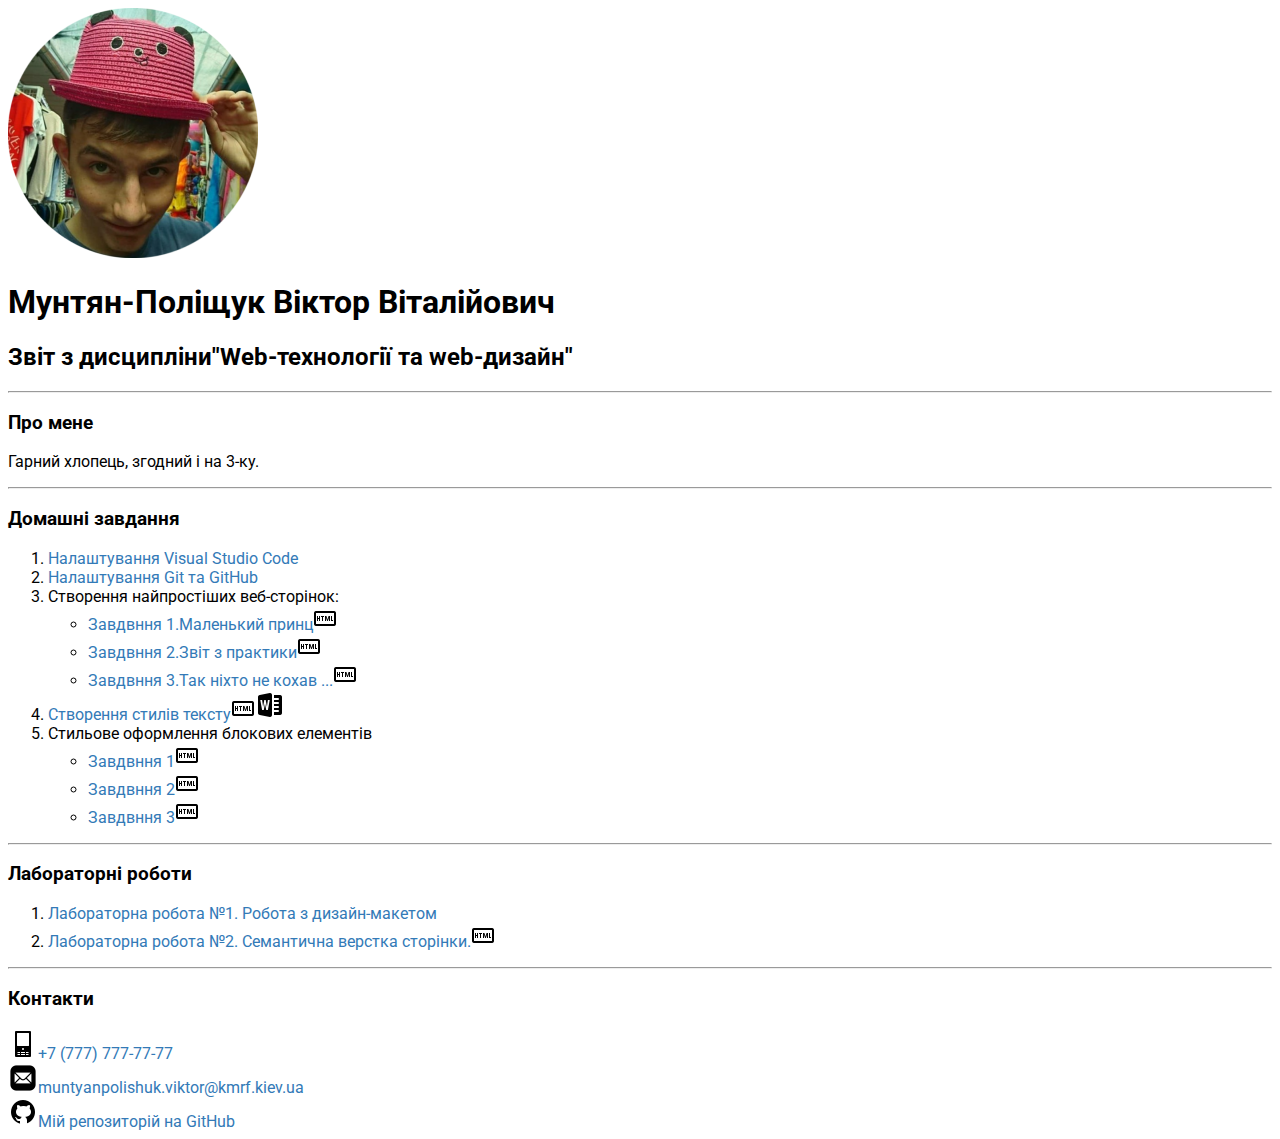
<file: index.html>
<!DOCTYPE html>
<html lang="ua">
<head>
    <meta charset="UTF-8">
    <meta http-equiv="X-UA-Compatible" content="IE=edge">
    <meta name="viewport" content="width=device-width, initial-scale=1.0">
    <title>Звіт</title>
    <link  href="styles/main.css" rel="stylesheet" />
    
</head>
<body>
    <div><img src="img/ME-1.png" alt="Моє фото"></div>
    <h1>Мунтян-Поліщук Віктор Віталійович</h1>
    <h2>Звіт з дисципліни"Web-технології та web-дизайн"</h2>
    
    <hr>
    <h3>Про мене</h3>
    <p>Гарний хлопець, згодний і на 3-ку.</p>
    <hr>
    <h3>Домашні завдання</h3>
    <ol>
        <li><a href="img/Снимок.PNG">Налаштування Visual Studio Code</a></li>
        <li><a href="https://docs.google.com/document/d/1aQ9W3d-Nwr4B2FIYXRMo1UsZPpD4utIo9IdneIXL0Ec/edit?usp=sharing">Налаштування Git та GitHub</a></li>
        <li>Створення найпростіших веб-сторінок:</li>
        <ul>
            <li><a href="01/task_1.html">Завдвння 1.Маленький принц</a><a href="https://github.com/Viktor-Muntyan-Polishuk/web-lessons/blob/master/01/task_1.html"><img src="img/icon1.png" alt="силка"></a></li>
            <li><a href="01/task_2.html">Завдвння 2.Звіт з практики</a><a href="https://github.com/Viktor-Muntyan-Polishuk/web-lessons/blob/master/01/task_2.html"><img src="img/icon1.png" alt="силка"></a></li>
            <li><a href="01/task_3.html">Завдвння 3.Так ніхто не кохав ...</a><a href="https://github.com/Viktor-Muntyan-Polishuk/web-lessons/blob/master/01/task_3.html"><img src="img/icon1.png" alt="силка"></a></li>
        </ul>

        <li><a href="03/index.html">Створення стилів тексту</a><a href="https://github.com/Viktor-Muntyan-Polishuk/web-lessons/blob/master/03/index.html"><img src="img/icon1.png" alt="силка"></a><a href="https://docs.google.com/document/d/17Tcw0lMFB30tJuL0NcWWI7TmTo8DFwyif7I5id24mQ8/edit?usp=sharing"><img src="img/icon5.png" alt="силка"></a></li>
        <li>Стильове оформлення блокових елементів</li>
        <ul>
            <li><a href="04/task_1.html">Завдвння 1</a><a href="https://github.com/Viktor-Muntyan-Polishuk/web-lessons/blob/master/04/task_1.html"><img src="img/icon1.png" alt="силка"></a></li>
            <li><a href="04/task_2.html">Завдвння 2</a><a href="https://github.com/Viktor-Muntyan-Polishuk/web-lessons/blob/master/04/task_2.html"><img src="img/icon1.png" alt="силка"></a></li>
            <li><a href="04/task_3.html">Завдвння 3</a><a href="https://github.com/Viktor-Muntyan-Polishuk/web-lessons/blob/master/04/task_3.html"><img src="img/icon1.png" alt="силка"></a></li>
        </ul>
    </ol>
    <hr>
    <h3>Лабораторні роботи</h3>
    <ol>
        <li><a href="#">Лабораторна робота №1. Робота з дизайн-макетом</a></li>
        <li><a href="02/index.html">Лабораторна робота №2. Семантична верстка сторінки.</a><a href="https://github.com/Viktor-Muntyan-Polishuk/web-lessons/blob/master/02/index.html"><img src="img/icon1.png" alt="силка"></a></li>
    </ol>
    <hr>
    <h3>Контакти</h3>
    <a href="tel:+77777777777777"><img src="img/icon2.png" >+7 (777) 777-77-77</a><br>
    <a href="mailto:muntyanpolishuk.viktor@kmrf.kiev.ua"><img src="img/icon3.png" >muntyanpolishuk.viktor@kmrf.kiev.ua</a><br>
    <a href="https://github.com/Viktor-Muntyan-Polishuk/web-lessons"><img src="img/icon4.png" alt="силка">Мій репозиторій на GitHub</a><br>
</body>
</html>
</file>
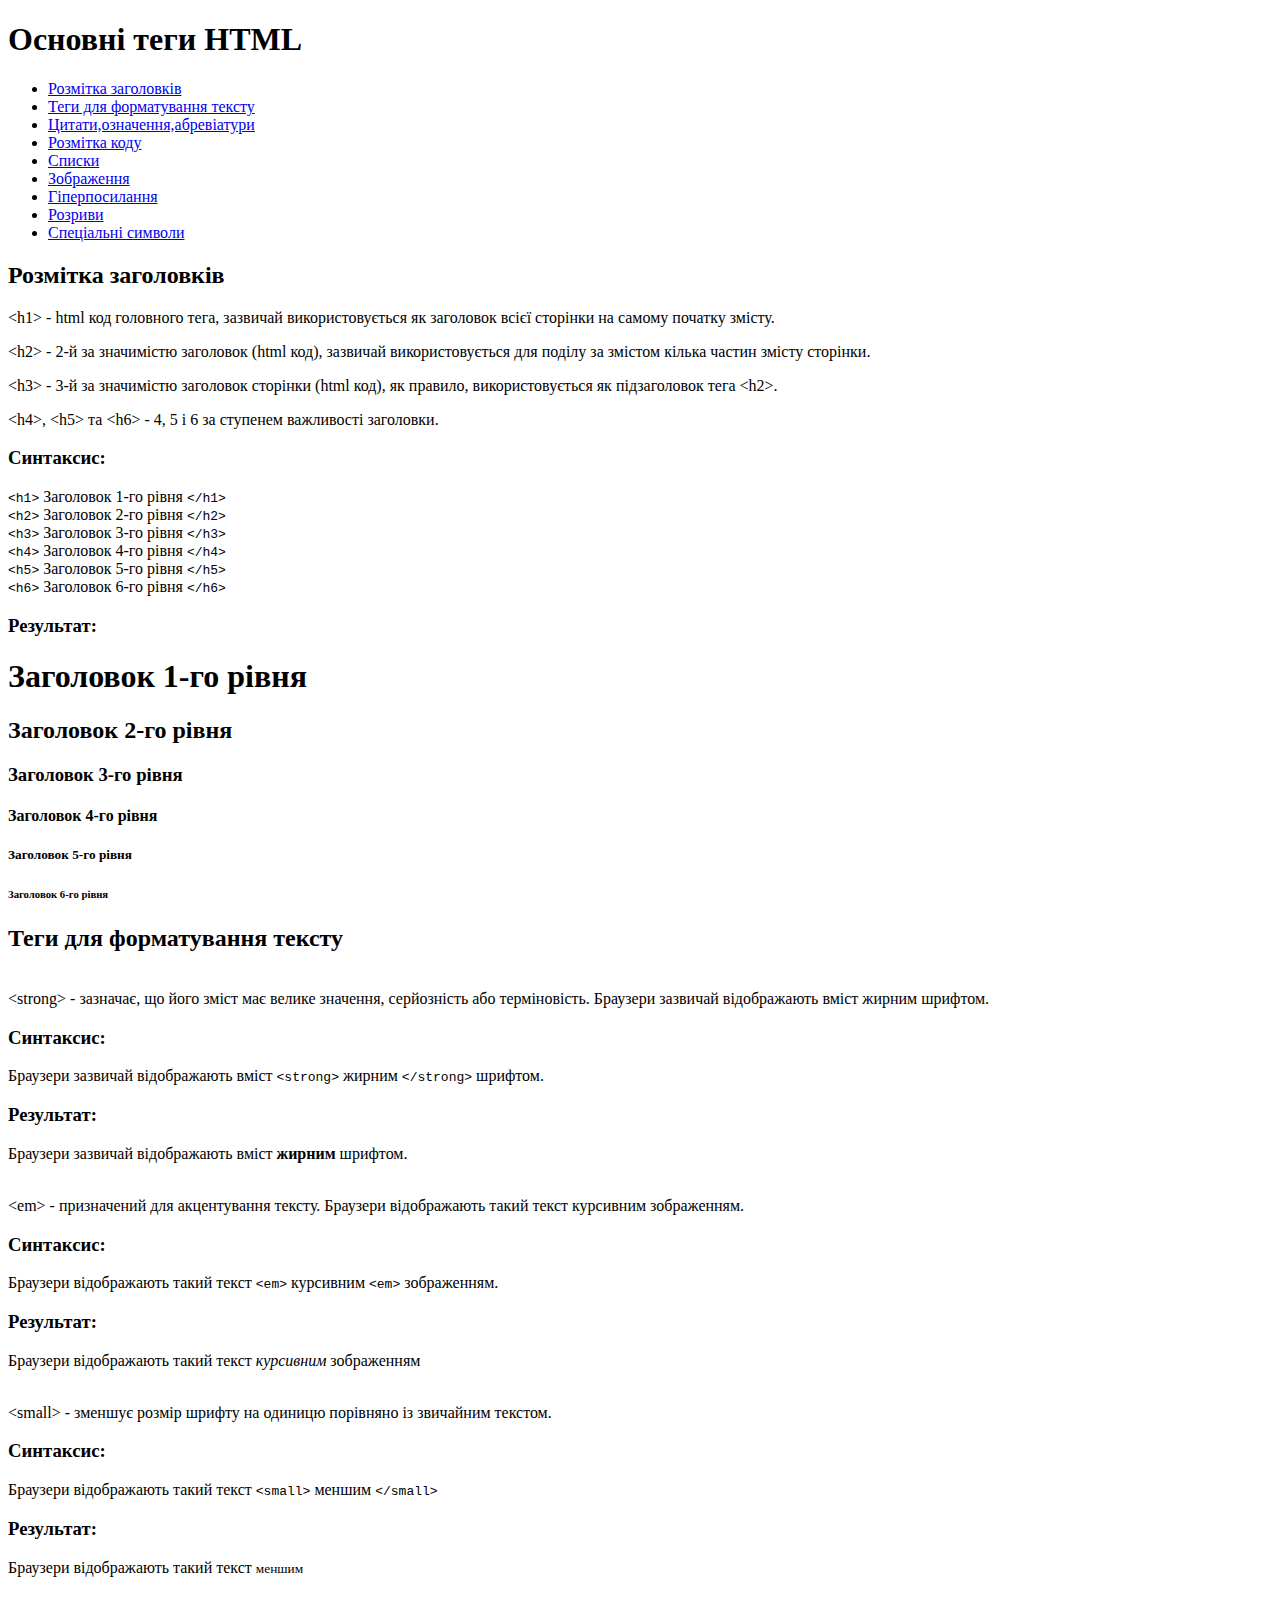
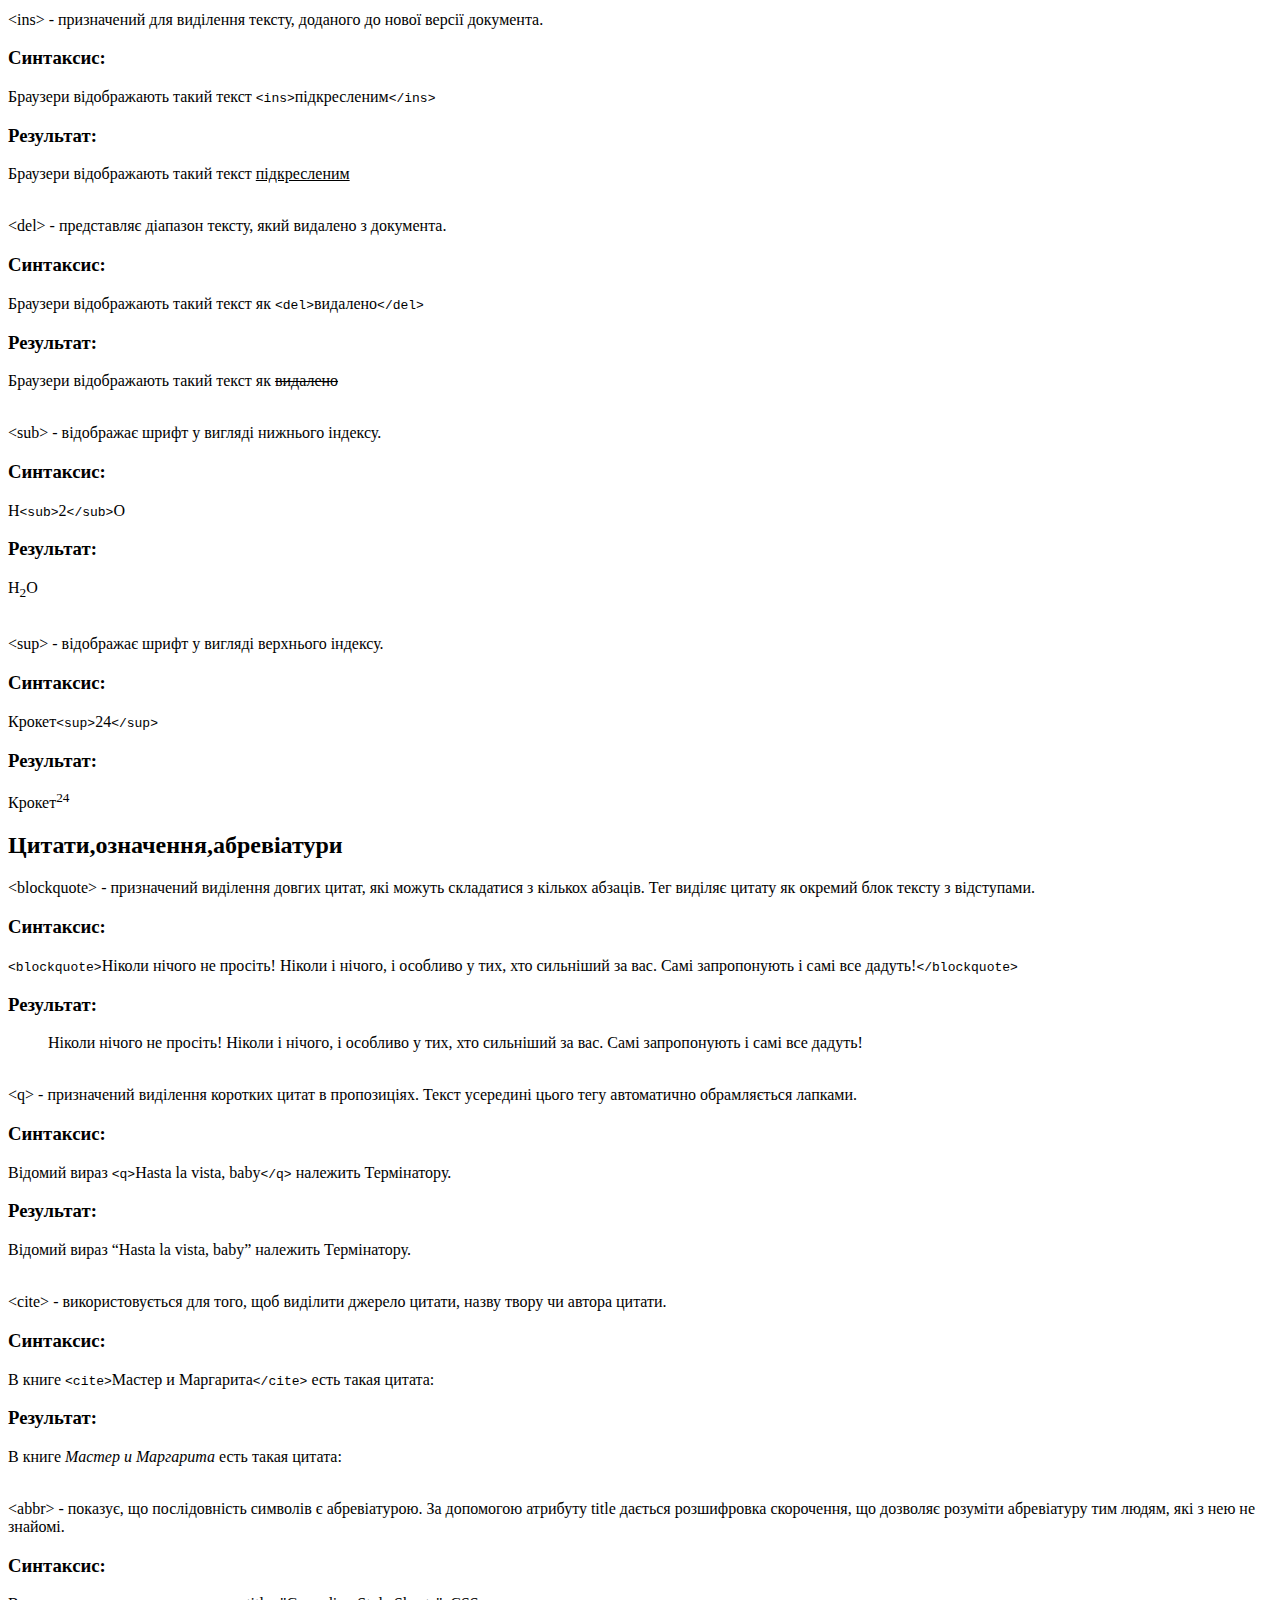
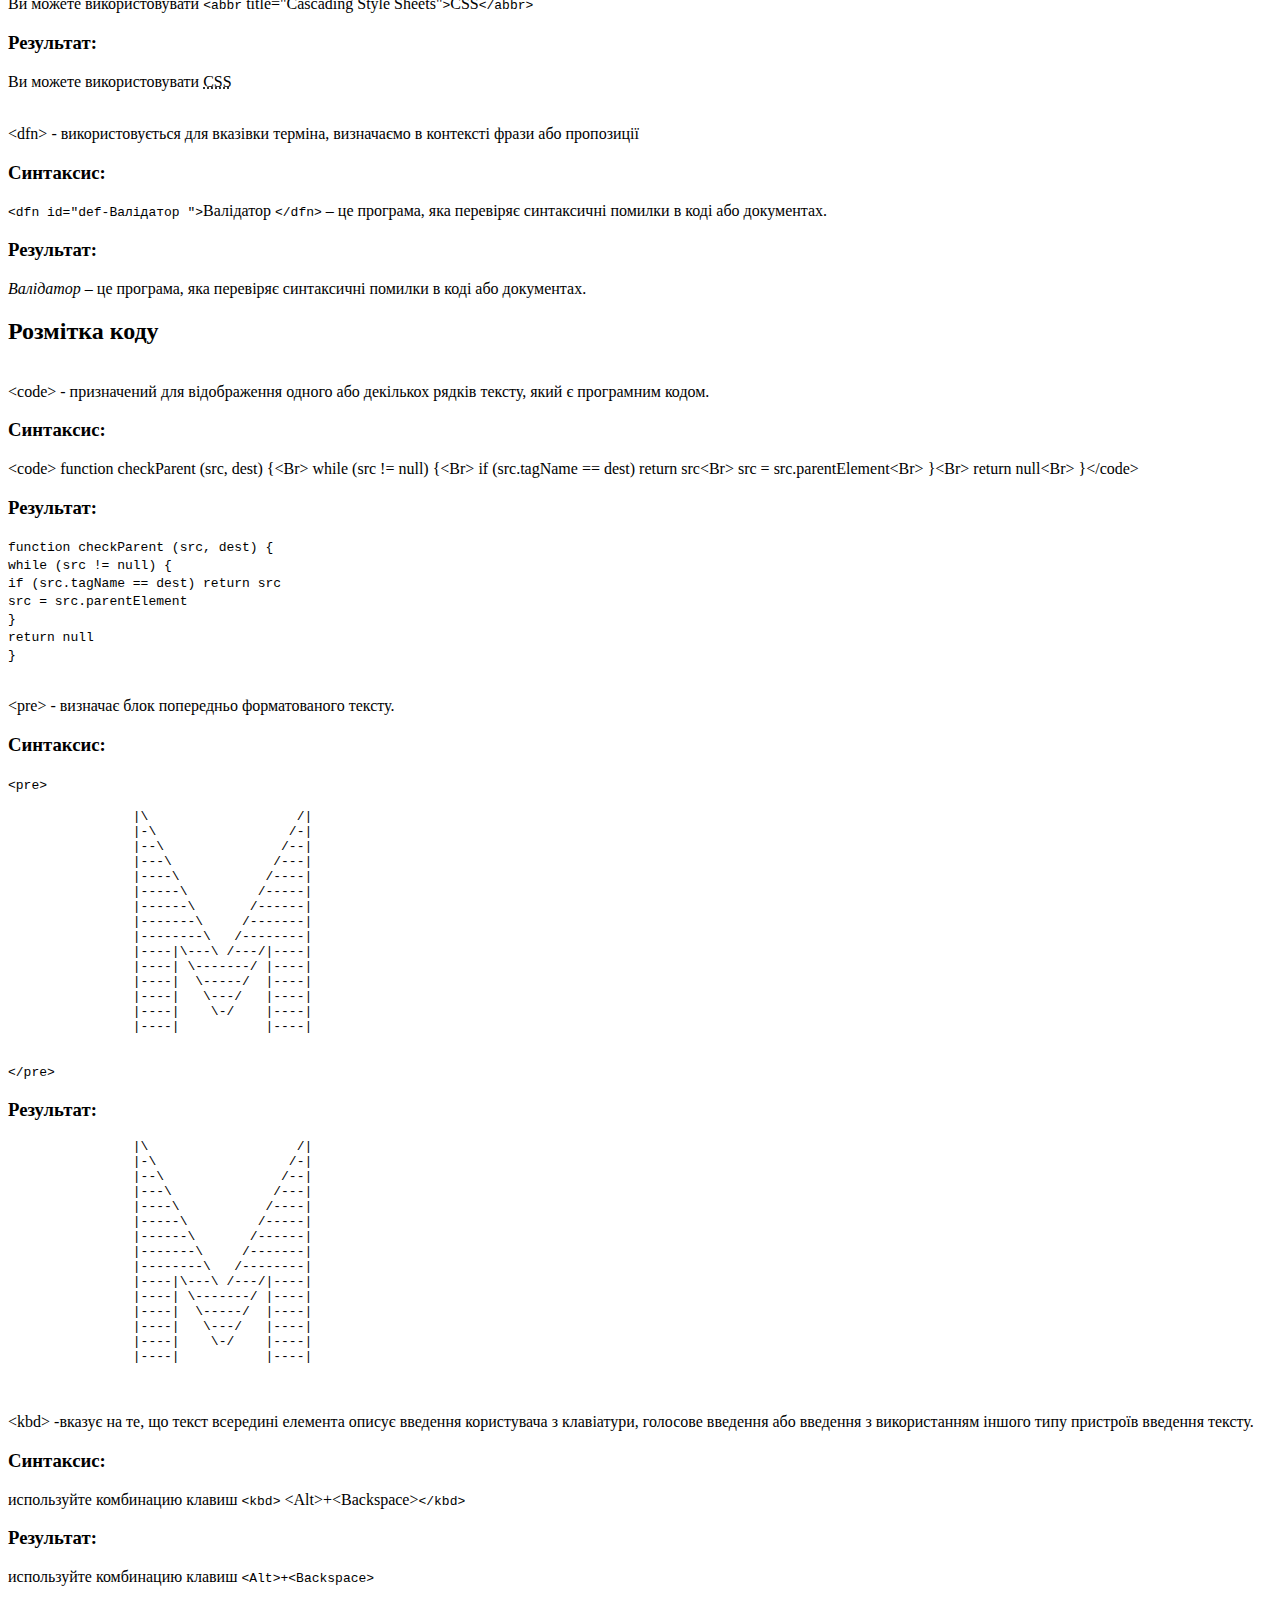
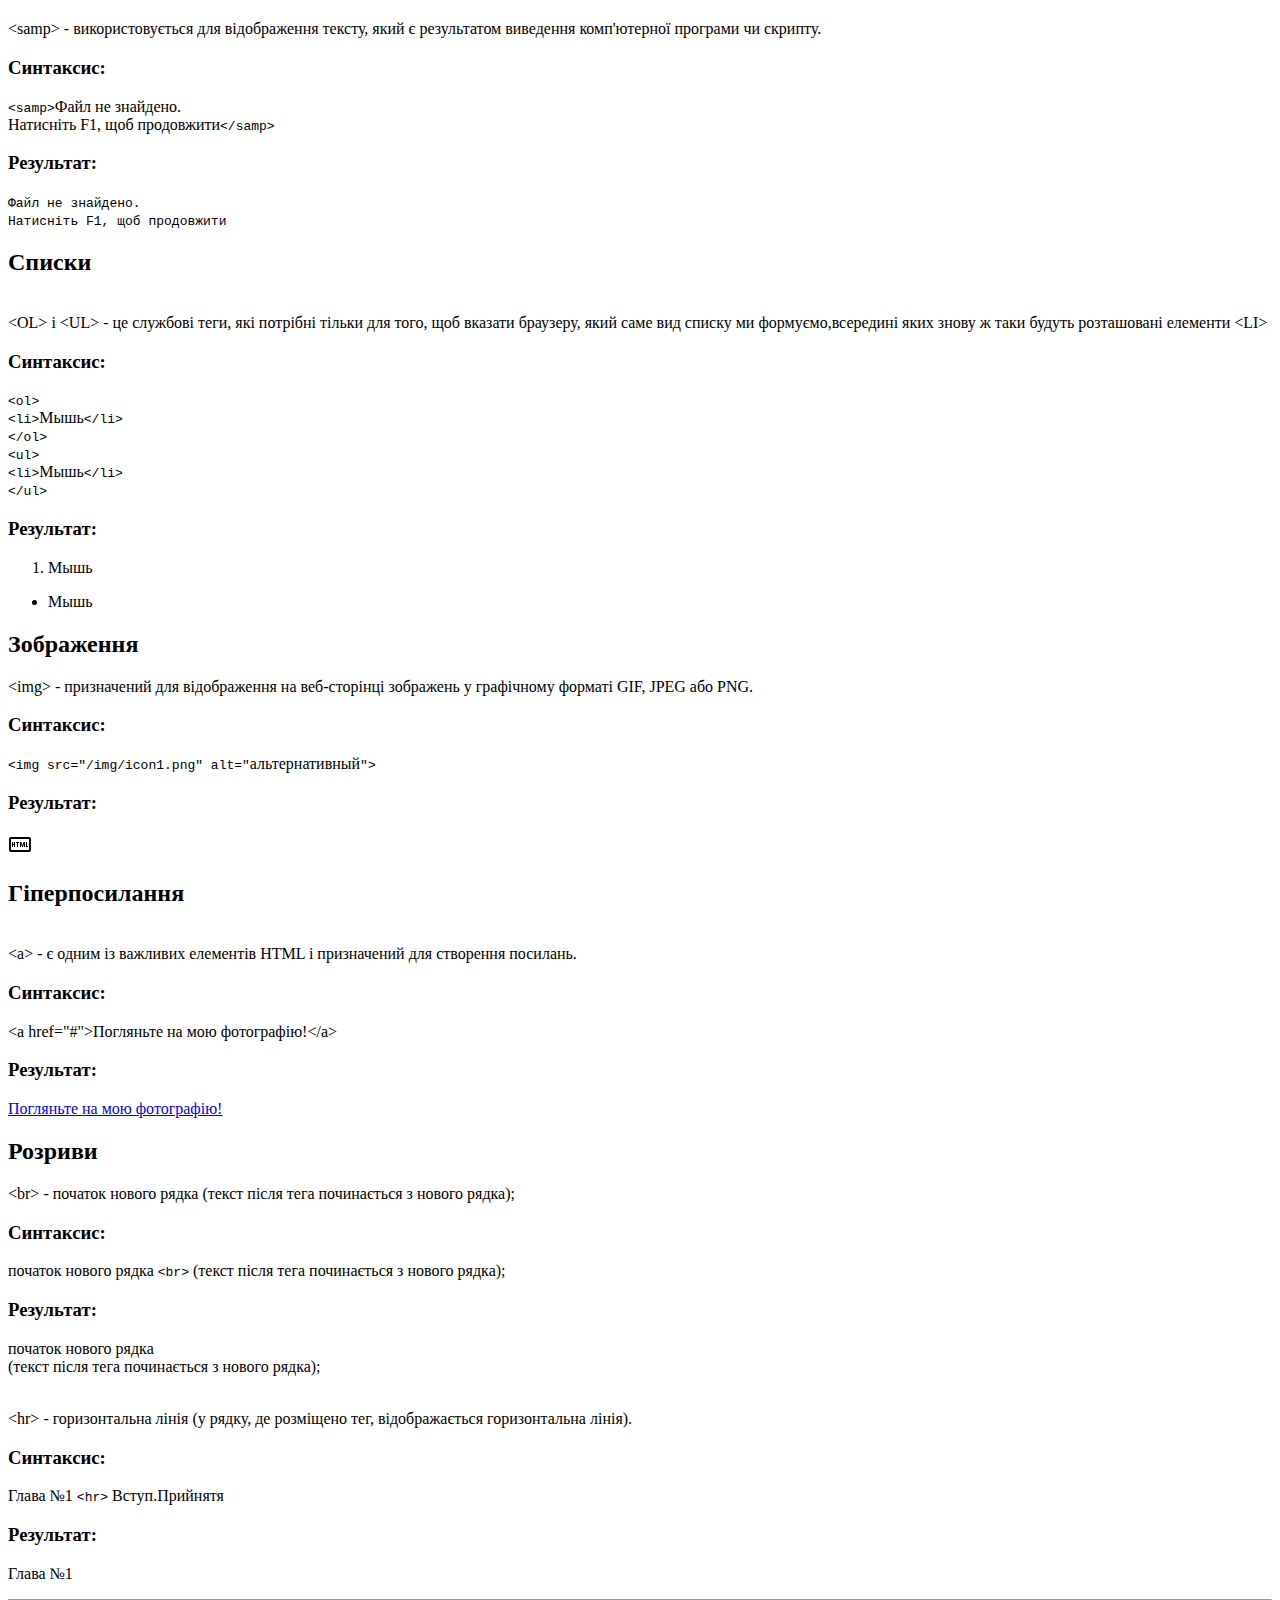
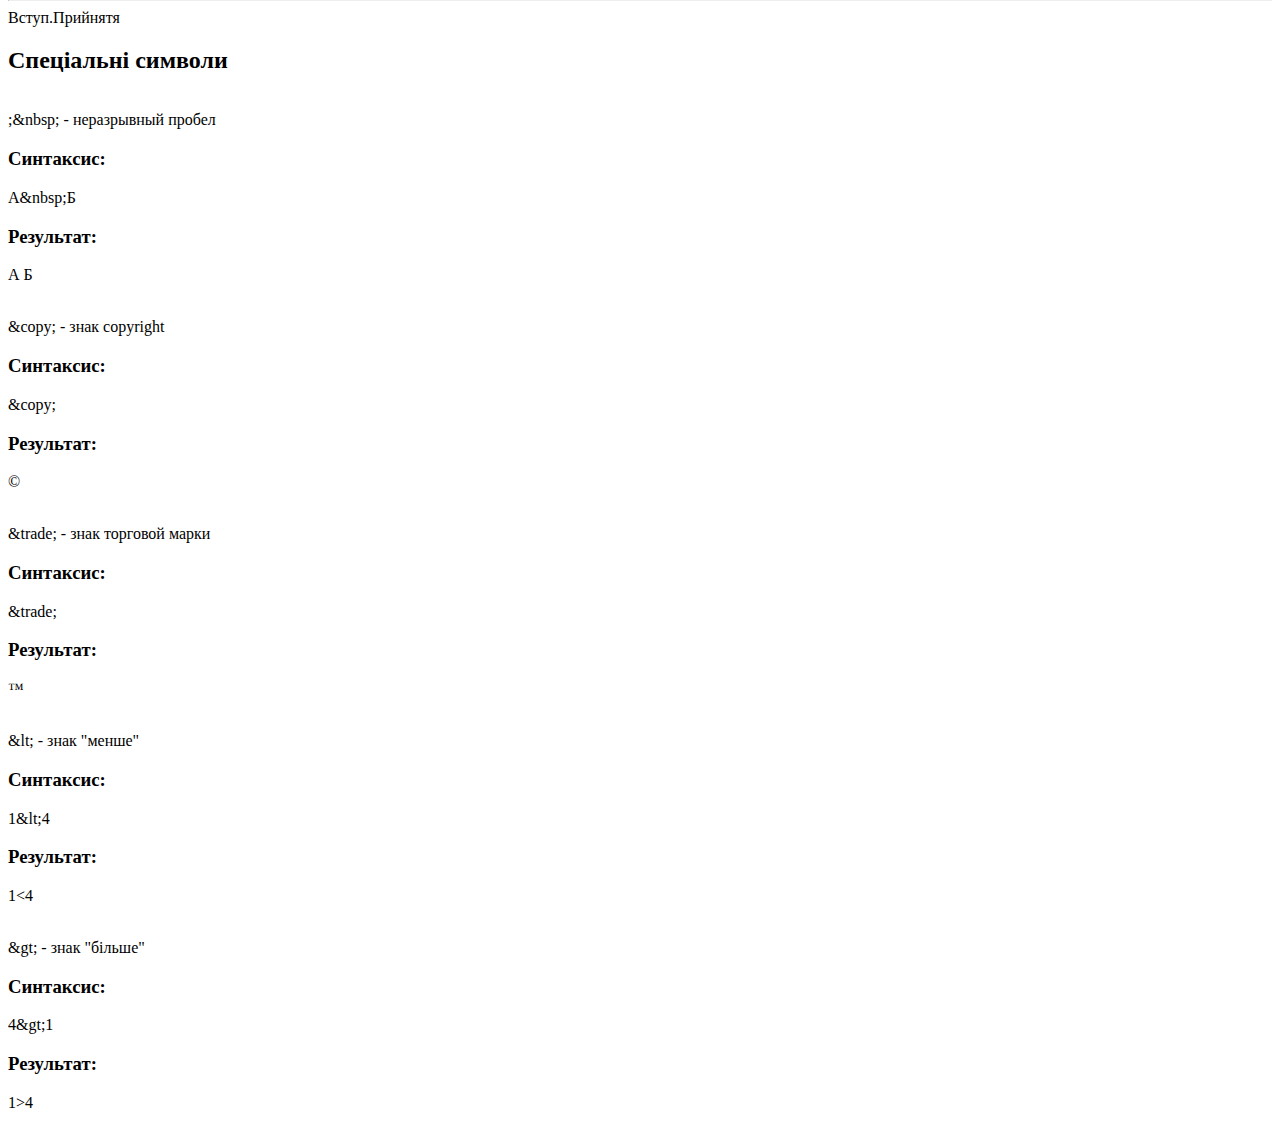
<file: 02/index.html>
<!DOCTYPE html>
<html lang="ua">
<head>
    <meta charset="UTF-8">
    <meta http-equiv="X-UA-Compatible" content="IE=edge">
    <meta name="viewport" content="width=device-width, initial-scale=1.0">
    <title>Основні теги HTML</title>
</head>
<body>
    <header>
        <h1>Основні теги HTML</h1>
        <nav>
            <ul>
              <li><a href="#1">Розмітка заголовків</a></li>
              <li><a href="#2">Теги для форматування тексту</a></li>
              <li><a href="#3">Цитати,означення,абревіатури</a></li>
              <li><a href="#4">Розмітка коду</a></li>
              <li><a href="#5">Списки</a></li>
              <li><a href="#6">Зображення</a></li>
              <li><a href="#7">Гіперпосилання</a></li>
              <li><a href="#8">Розриви</a></li>
              <li><a href="#9">Cпеціальні символи</a></li>
            </ul>
          </nav>
    </header>
    <main>
        <div>
           <a name="1"></a>
           <h2>Розмітка заголовків</h2> 
           <div>
            <p> &lt;h1&gt; - html код головного тега, зазвичай використовується як заголовок всієї сторінки на самому початку змісту.</p>

            <p> &lt;h2&gt; - 2-й за значимістю заголовок (html код), зазвичай використовується для поділу за змістом кілька частин змісту сторінки.</p>
                
            <p>  &lt;h3&gt; - 3-й за значимістю заголовок сторінки (html код), як правило, використовується як підзаголовок тега &lt;h2&gt;.</p>
                
            <p>   &lt;h4&gt;, &lt;h5&gt; та &lt;h6&gt; - 4, 5 і 6 за ступенем важливості заголовки.</p>
            <h3>Синтаксис:</h3>
            <div>
                <code>&lt;h1&gt;</code> Заголовок 1-го рівня <code>&lt;/h1&gt;<br></code>
                <code>&lt;h2&gt;</code> Заголовок 2-го рівня <code>&lt;/h2&gt;<br></code>
                <code>&lt;h3&gt;</code> Заголовок 3-го рівня <code>&lt;/h3&gt;<br></code>
                <code>&lt;h4&gt;</code> Заголовок 4-го рівня <code>&lt;/h4&gt;<br></code>
                <code>&lt;h5&gt;</code> Заголовок 5-го рівня <code>&lt;/h5&gt;<br></code>
                <code>&lt;h6&gt;</code> Заголовок 6-го рівня <code>&lt;/h6&gt;<br></code>
               
            </div>
            <h3>Результат:</h3>
            <div>
                <h1>Заголовок 1-го рівня</h1>
                <h2>Заголовок 2-го рівня</h2>
                <h3>Заголовок 3-го рівня</h3>
                <h4>Заголовок 4-го рівня</h4>
                <h5>Заголовок 5-го рівня</h5>
                <h6>Заголовок 6-го рівня</h6>
            </div>
            </div>
        </div>
        
        <div>
        <a name="2"></a>
        <h2>Теги для форматування тексту</h2> 
            
            <div> 
                <p><br>&lt;strong&gt; - зазначає, що його зміст має велике значення, серйозність або терміновість. Браузери зазвичай відображають вміст жирним шрифтом.</p>
                <h3>Синтаксис:</h3>
                <div><p>Браузери зазвичай відображають вміст  <code>&lt;strong&gt;</code> жирним  <code>&lt;/strong&gt;</code> шрифтом.</p></div>
                <h3>Результат:</h3>
                <div><p>Браузери зазвичай відображають вміст<strong> жирним</strong> шрифтом.</p></div>
            </div>
            <div> 
                <p><br>&lt;em&gt; - призначений для акцентування тексту. Браузери відображають такий текст курсивним зображенням.</p>
                <h3>Синтаксис:</h3>
                <div><p>Браузери відображають такий текст <code>&lt;em&gt;</code> курсивним <code>&lt;em&gt;</code> зображенням.</p></div>
                <h3>Результат:</h3>
                <div><p>Браузери відображають такий текст <em>курсивним</em> зображенням</p></div>
            </div>
            <div> 
                <p><br>&lt;small&gt; - зменшує розмір шрифту на одиницю порівняно із звичайним текстом.</p>
                <h3>Синтаксис:</h3>
                <div><p>Браузери відображають такий текст <code>&lt;small&gt;</code> меншим <code>&lt;/small&gt;</code></p></div>
                <h3>Результат:</h3>
                <div>Браузери відображають такий текст <small> меншим </small></p></div>
            </div>
            <div> 
                <p><br>&lt;ins&gt; - призначений для виділення тексту, доданого до нової версії документа.</p>
                <h3>Синтаксис:</h3>
                <div><p>Браузери відображають такий текст <code>&lt;ins&gt;</code>підкресленим<code>&lt;/ins&gt;</code></p></div>
                <h3>Результат:</h3>
                <div><p>Браузери відображають такий текст <ins>підкресленим</ins></p></div>
            </div>
            <div> 
                <p><br>&lt;del&gt; - представляє діапазон тексту, який видалено з документа.</p>
                <h3>Синтаксис:</h3>
                <div><p>Браузери відображають такий текст як <code>&lt;del&gt;</code>видалено<code>&lt;/del&gt;</code></p></div>
                <h3>Результат:</h3>
                <div><p>Браузери відображають такий текст як <del>видалено</del></p></div>
            </div>
            <div> 
                <p><br>&lt;sub&gt; - відображає шрифт у вигляді нижнього індексу.</p>
                <h3>Синтаксис:</h3>
                <div><p>H<code>&lt;sub&gt;</code>2<code>&lt;/sub&gt;</code>O</p></div>
                <h3>Результат:</h3>
                <div><p>H<sub>2</sub>O</p></div>
            </div>
            <div> 
                <p><br>&lt;sup&gt; - відображає шрифт у вигляді верхнього індексу.</p>
                <h3>Синтаксис:</h3>
                <div><p>Крокет<code>&lt;sup&gt;</code>24<code>&lt;/sup&gt;</code></p></div>
                <h3>Результат:</h3>
                <div><p>Крокет<sup>24</sup></p></div>
            </div>










        </div>
        <div>
            <a name="3"></a>
            <h2>Цитати,означення,абревіатури</h2> 
            <div> 
                <p>&lt;blockquote&gt; - призначений виділення довгих цитат, які можуть складатися з кількох абзаців. Тег виділяє цитату як окремий блок тексту з відступами.</p>
                <h3>Синтаксис:</h3>
                <div><p><code>&lt;blockquote&gt;</code>Ніколи нічого не просіть! Ніколи і нічого, і особливо у тих, 
                    хто сильніший за вас. Самі запропонують і самі 
                    все дадуть!<code>&lt;/blockquote&gt;</code></p></div>
                <h3>Результат:</h3>
                <div> <blockquote>Ніколи нічого не просіть! Ніколи і нічого, і особливо у тих, 
                    хто сильніший за вас. Самі запропонують і самі 
                    все дадуть!</blockquote></div>
            </div>
            <div> 
                <p><br>&lt;q&gt; - призначений виділення коротких цитат в пропозиціях. Текст усередині цього тегу автоматично обрамляється лапками.</p>
                <h3>Синтаксис:</h3>
                <div><p>Відомий вираз <code>&lt;q&gt;</code>Hasta la vista, baby<code>&lt;/q&gt;</code> належить Термінатору.</p></div>
                <h3>Результат:</h3>
                <div><p>Відомий вираз <q>Hasta la vista, baby</q> належить Термінатору.</p></div>
            </div>
            <div> 
                <p><br>&lt;cite&gt; - використовується для того, щоб виділити джерело цитати, назву твору чи автора цитати.</p>
                <h3>Синтаксис:</h3>
                <div><p>В книге <code>&lt;cite&gt;</code>Мастер и Маргарита<code>&lt;/cite&gt;</code> есть такая цитата:</p></div>
                <h3>Результат:</h3>
                <div><p>В книге <cite>Мастер и Маргарита</cite> есть такая цитата:</p></div>
            </div>
            
             <div> 
                <p><br>&lt;abbr&gt; - показує, що послідовність символів є абревіатурою. За допомогою атрибуту title дається розшифровка скорочення, що дозволяє розуміти абревіатуру тим людям, які з нею не знайомі.</p>
                <h3>Синтаксис:</h3>
                <div><p>Ви можете використовувати <code>&lt;abbr</code> title="Cascading Style Sheets"<code>&gt;</code>CSS<code>&lt;/abbr&gt;</code> </div>
                <h3>Результат:</h3>
                <div><p>Ви можете використовувати <abbr title="Cascading Style Sheets">CSS</abbr></p></div>
            </div>
            <div> 
                <p><br>&lt;dfn&gt; - використовується для вказівки терміна, визначаємо в контексті фрази або пропозиції</p>
                <h3>Синтаксис:</h3>
                <div><p><code>&lt;dfn id="def-Валідатор "&gt;</code>Валідатор <code>&lt;/dfn&gt;</code> – це програма, яка перевіряє синтаксичні помилки в коді або документах.</p></div>
                <h3>Результат:</h3>
                <div><p><dfn id="def-Валідатор ">Валідатор </dfn> – це програма, яка перевіряє синтаксичні помилки в коді або документах.</p></div>
            </div>




        </div>
        <div>
            <a name="4"></a>
            <h2>Розмітка коду</h2>
            <div> 
                <p><br>&lt;code&gt; - призначений для відображення одного або декількох рядків тексту, який є програмним кодом.</p>
                <h3>Синтаксис:</h3>
                <div><p>&lt;code&gt;
                    function checkParent (src, dest) {&lt;Br&gt;
                     while (src != null) {&lt;Br&gt;
                       if (src.tagName == dest) return src&lt;Br&gt;
                        src = src.parentElement&lt;Br&gt;
                     }&lt;Br&gt;
                     return null&lt;Br&gt;
                    }&lt;/code&gt;</p></div>
                <h3>Результат:</h3>
                <div><code>
                    function checkParent (src, dest) {<Br>
                     while (src != null) {<Br>
                       if (src.tagName == dest) return src<Br>
                        src = src.parentElement<Br>
                     }<Br>
                     return null<Br>
                    }</code><p></p></div>
            </div>
            <div> 
                <p><br>&lt;pre&gt; - визначає блок попередньо форматованого тексту.</p>
                <h3>Синтаксис:</h3>
                <div><p><code>&lt;pre&gt;</code><pre>
                |\                   /|
                |-\                 /-|
                |--\               /--|
                |---\             /---|
                |----\           /----|
                |-----\         /-----|
                |------\       /------|
                |-------\     /-------|
                |--------\   /--------|
                |----|\---\ /---/|----|
                |----| \-------/ |----|
                |----|  \-----/  |----|
                |----|   \---/   |----|
                |----|    \-/    |----|
                |----|           |----|
                </pre><code>&lt;/pre&gt;</code></p></div>
                <h3>Результат:</h3>
                <div><p><pre>
                |\                   /|
                |-\                 /-|
                |--\               /--|
                |---\             /---|
                |----\           /----|
                |-----\         /-----|
                |------\       /------|
                |-------\     /-------|
                |--------\   /--------|
                |----|\---\ /---/|----|
                |----| \-------/ |----|
                |----|  \-----/  |----|
                |----|   \---/   |----|
                |----|    \-/    |----|
                |----|           |----|
                </pre></p></div>
            </div>
            <div> 
                <p><br>&lt;kbd&gt; -вказує на те, що текст всередині елемента описує введення користувача з клавіатури, голосове введення або введення з використанням іншого типу пристроїв введення тексту.</p>
                <h3>Синтаксис:</h3>
                <div><p>используйте комбинацию клавиш <code>&lt;kbd&gt;</code> &lt;Alt&gt;+&lt;Backspace&gt;<code>&lt;/kbd&gt;</code> </p></div>
                <h3>Результат:</h3>
                <div><p>используйте комбинацию клавиш <kbd>&lt;Alt&gt;+&lt;Backspace&gt;</kbd> </p></div>
            </div>
            <div> 
                <p><br>&lt;samp&gt; - використовується для відображення тексту, який є результатом виведення комп'ютерної програми чи скрипту.</p>
                <h3>Синтаксис:</h3>
                <div><p><code>&lt;samp&gt;</code>Файл не знайдено.<br>Натисніть F1, щоб продовжити<code>&lt;/samp&gt;</code></p></div>
                <h3>Результат:</h3>
                <div><p><samp>Файл не знайдено.<br>Натисніть F1, щоб продовжити</samp></p></div>
            </div>




        </div>
        <div>
            <a name="5"></a>
            <h2>Списки</h2> 
            <div> 
                <p><br>&lt;OL&gt; і &lt;UL&gt; - це службові теги, які потрібні тільки для того, щоб вказати браузеру, який саме вид списку ми формуємо,всередині яких знову ж таки будуть розташовані елементи &lt;LI&gt;</p>
                <h3>Синтаксис:</h3>
                <div><p>
                    <code>&lt;ol&gt;</code><br>
                    <code>&lt;li&gt;</code>Мышь<code>&lt;/li&gt;</code><br>
                    <code>&lt;/ol&gt;</code><br>
                    <code>&lt;ul&gt;</code><br>
                    <code>&lt;li&gt;</code>Мышь<code>&lt;/li&gt;</code><br>
                    <code>&lt;/ul&gt;</code><br>
                </p></div>
                <h3>Результат:</h3>
                <div><p>
                  <ol>
                    <li>Мышь</li>
                 </ol>
                 <ul>
                    <li>Мышь</li>
                 </ul>
                </p>
            </div>
            </div>

        </div>
        <div>
            <a name="6"></a>
            <h2>Зображення</h2> 
            <div> 
                <p>&lt;img&gt; - призначений для відображення на веб-сторінці зображень у графічному форматі GIF, JPEG або PNG.</p>
                <h3>Синтаксис:</h3>
                <div><p><code>&lt;img src="/img/icon1.png" alt="</code>альтернативный<code>"&gt;</code></p></div>
                <h3>Результат:</h3>
                <div><p><img src="/img/icon1.png" alt="альтернативный"></p></div>
            </div>

        </div>
        <div>
            <a name="7"></a>
            <h2>Гіперпосилання</h2> 
            <div> 
                <p><br>&lt;a&gt; - є одним із важливих елементів HTML і призначений для створення посилань.</p>
                <h3>Синтаксис:</h3>
                <div><p>&lt;a href="#"&gt;Погляньте на мою фотографію!&lt;/a&gt;</p></div>
                <h3>Результат:</h3>
                <div><p><a href="#">Погляньте на мою фотографію!</a></p></div>
            </div>
            

        </div>
        <div>
            <a name="8"></a>
            <h2>Розриви</h2> 
            <div> 
                <p>&lt;br&gt; - початок нового рядка (текст після тега починається з нового рядка);</p>
                <h3>Синтаксис:</h3>
                <div> <p>початок нового рядка  <code>&lt;br&gt;</code>
                      (текст після тега починається з нового рядка);</p> </div>
                <h3>Результат:</h3>
                <div>початок нового рядка <br> (текст після тега починається з нового рядка);</div>
            </div>
            <div> 
                <p><br>&lt;hr&gt; - горизонтальна лінія (у рядку, де розміщено тег, відображається горизонтальна лінія).</p>
                <h3>Синтаксис:</h3>
                <div><p>Глава №1  <code>&lt;hr&gt;</code> Вступ.Прийнятя</p></div>
                <h3>Результат:</h3>
                <div><p>Глава №1 <hr> Вступ.Прийнятя</p></div>
            </div>

        </div>
        <div>
            <a name="9"></a>
            <h2>Cпеціальні символи </h2> 
            <div> 
                <p><br>;&amp;nbsp; - неразрывный пробел</p>
                <h3>Синтаксис:</h3>
                <div><p>А&amp;nbsp;Б</p></div>
                <h3>Результат:</h3>
                <div><p>А&nbsp;Б</p></div>
            </div>
            <div> 
                <p><br>&amp;copy; - знак copyright</p>
                <h3>Синтаксис:</h3>
                <div><p>&amp;copy;</p></div>
                <h3>Результат:</h3>
                <div><p>&copy;</p></div>
            </div>
            <div> 
                <p><br>&amp;trade; - знак торговой марки</p>
                <h3>Синтаксис:</h3>
                <div><p>&amp;trade;</p></div>
                <h3>Результат:</h3>
                <div><p>&trade;</p></div>
            </div>
            <div> 
                <p><br>&amp;lt;  - знак "менше"</p>
                <h3>Синтаксис:</h3>
                <div><p>1&amp;lt;4</p></div>
                <h3>Результат:</h3>
                <div><p>1&lt;4</p></div>
            </div>
            <div> 
                <p><br>&amp;gt;  - знак "більше"</p>
                <h3>Синтаксис:</h3>
                <div><p>4&amp;gt;1</p></div>
                <h3>Результат:</h3>
                <div><p>1&gt;4</p></div>
            </div>
        </div>
    </main>
</body>
</html>
</file>
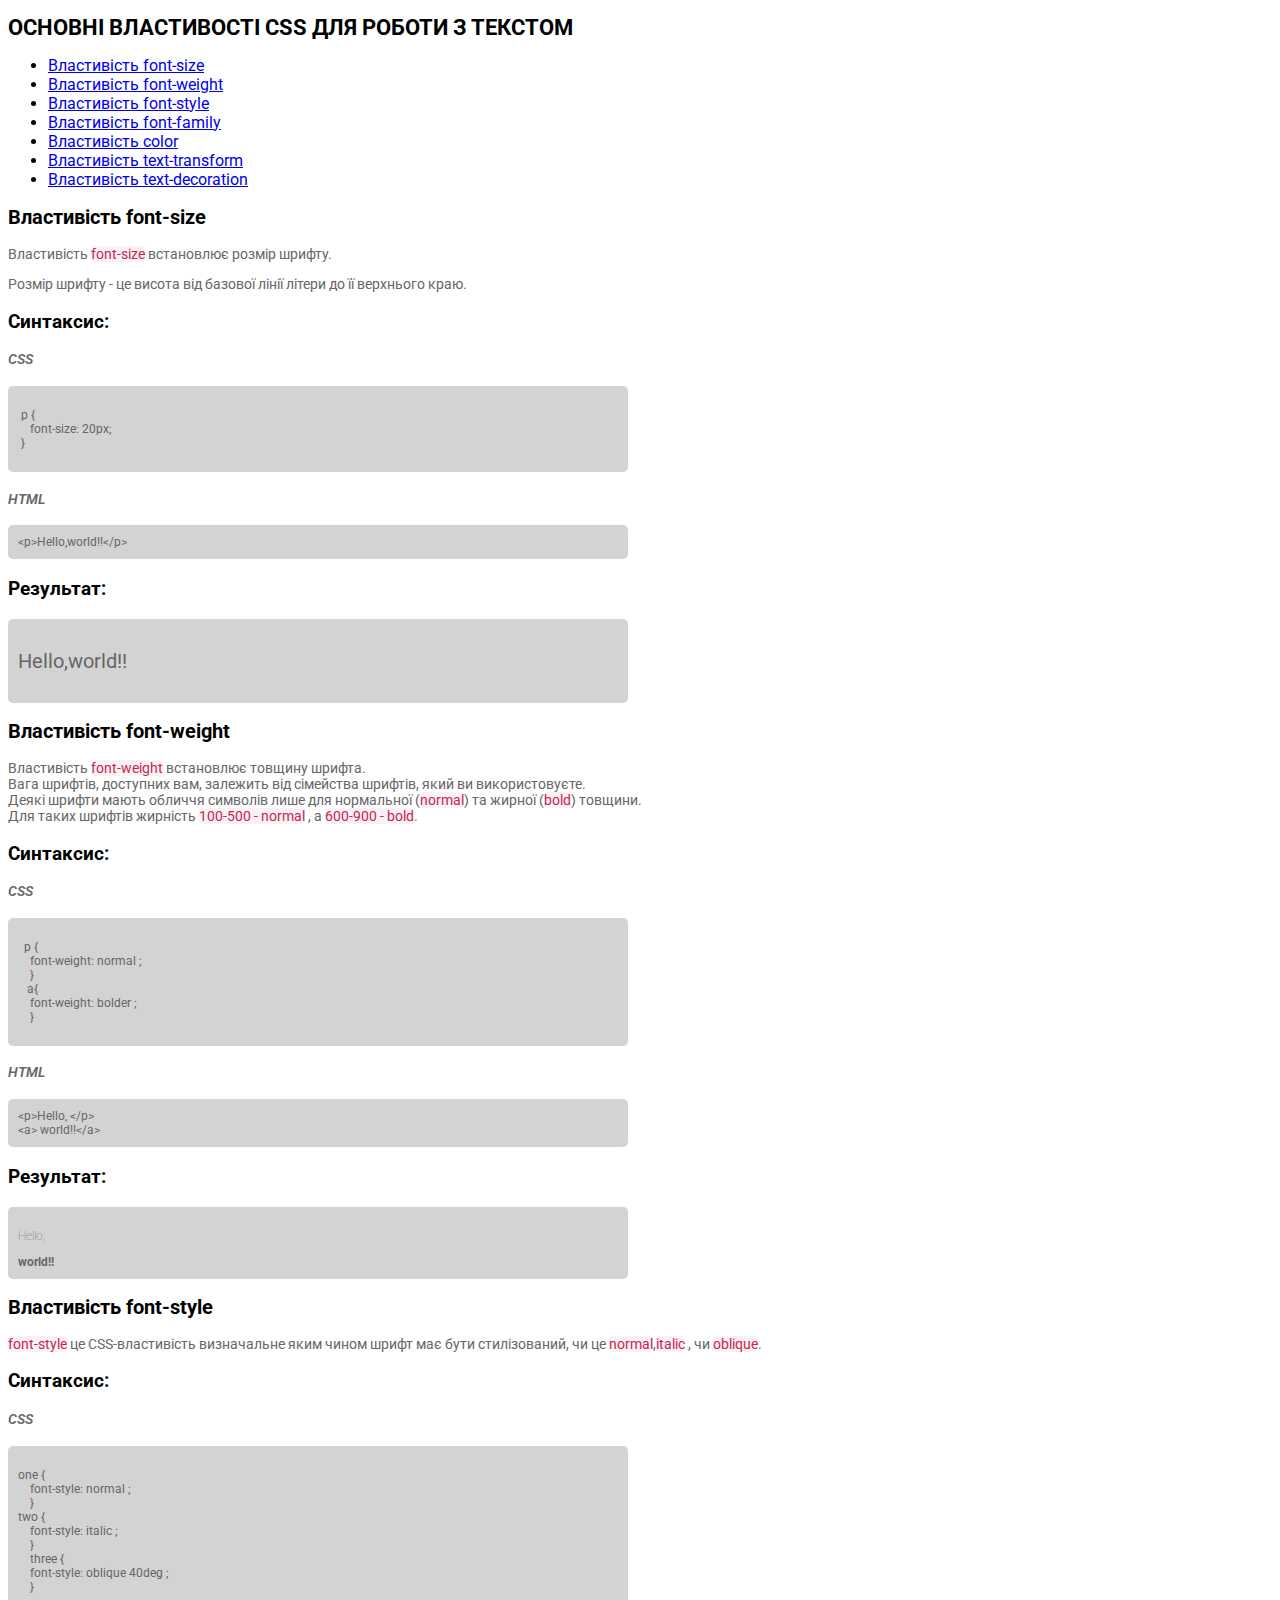
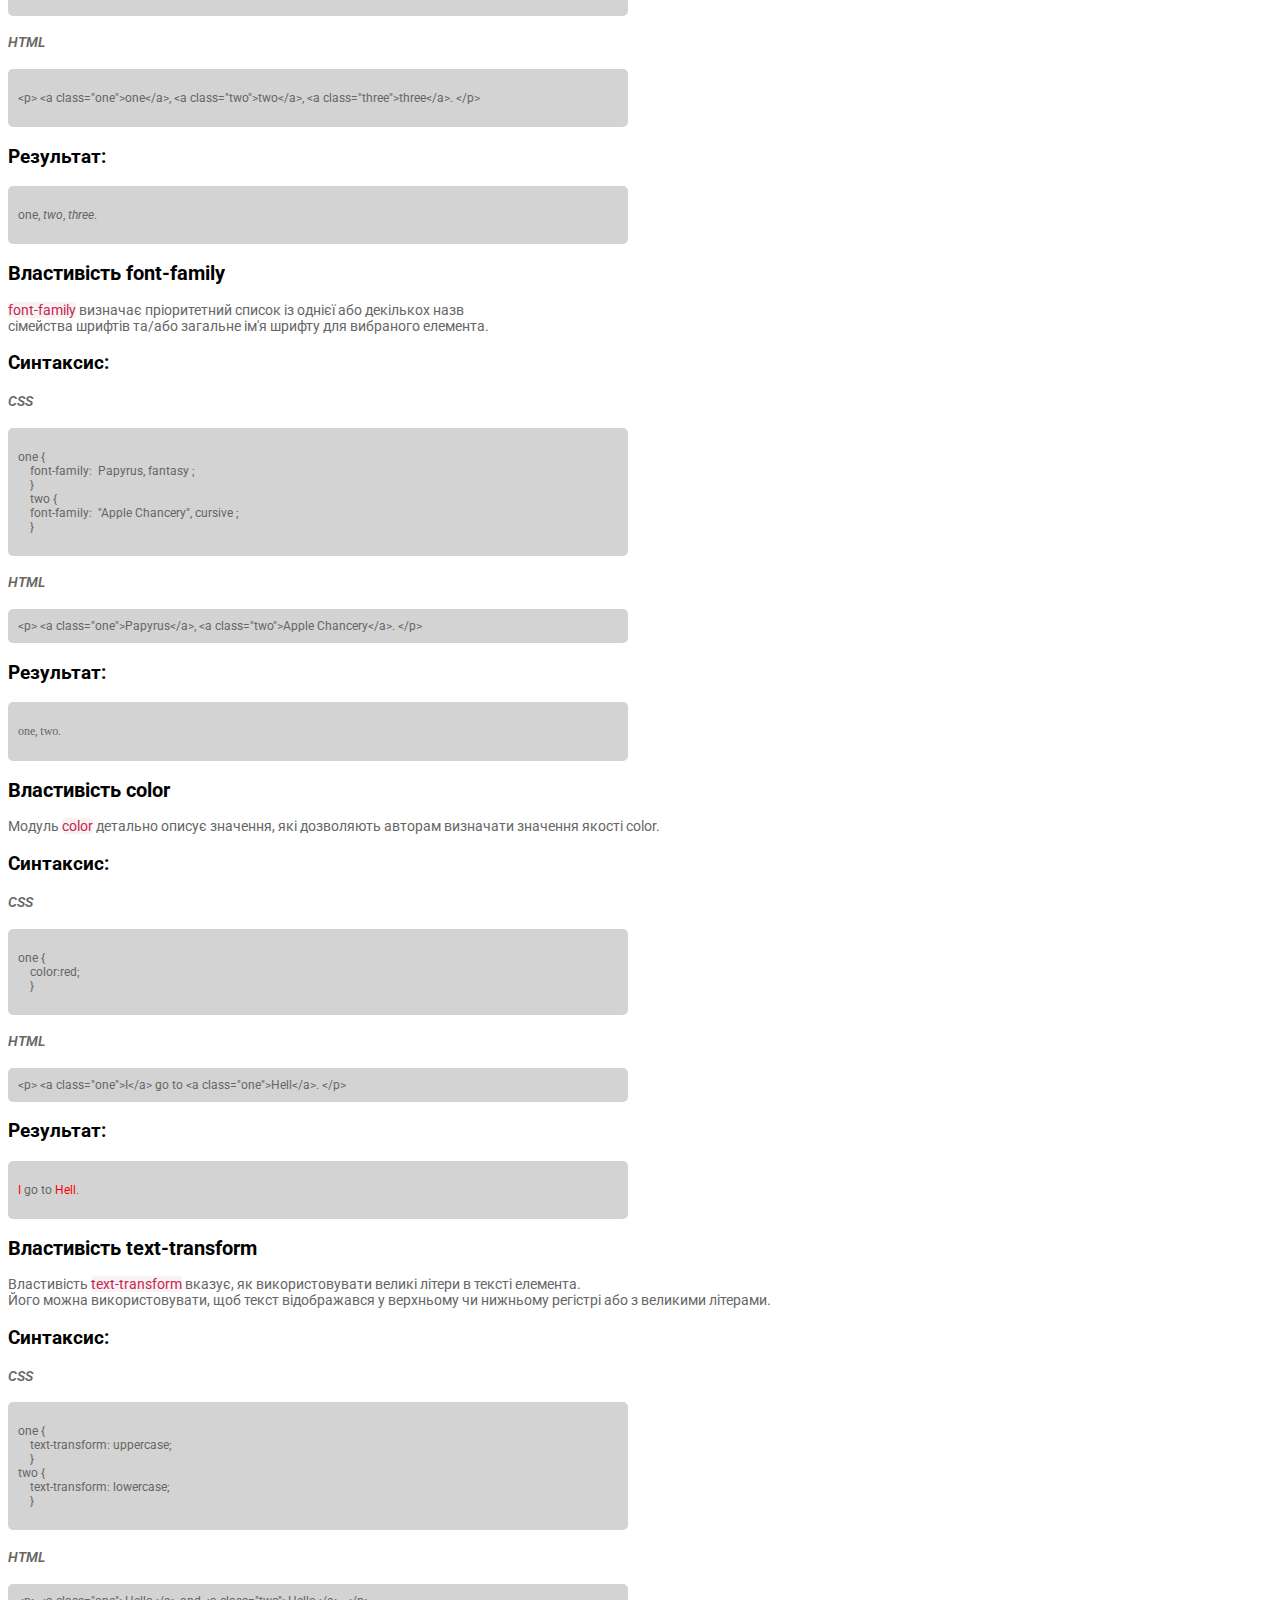
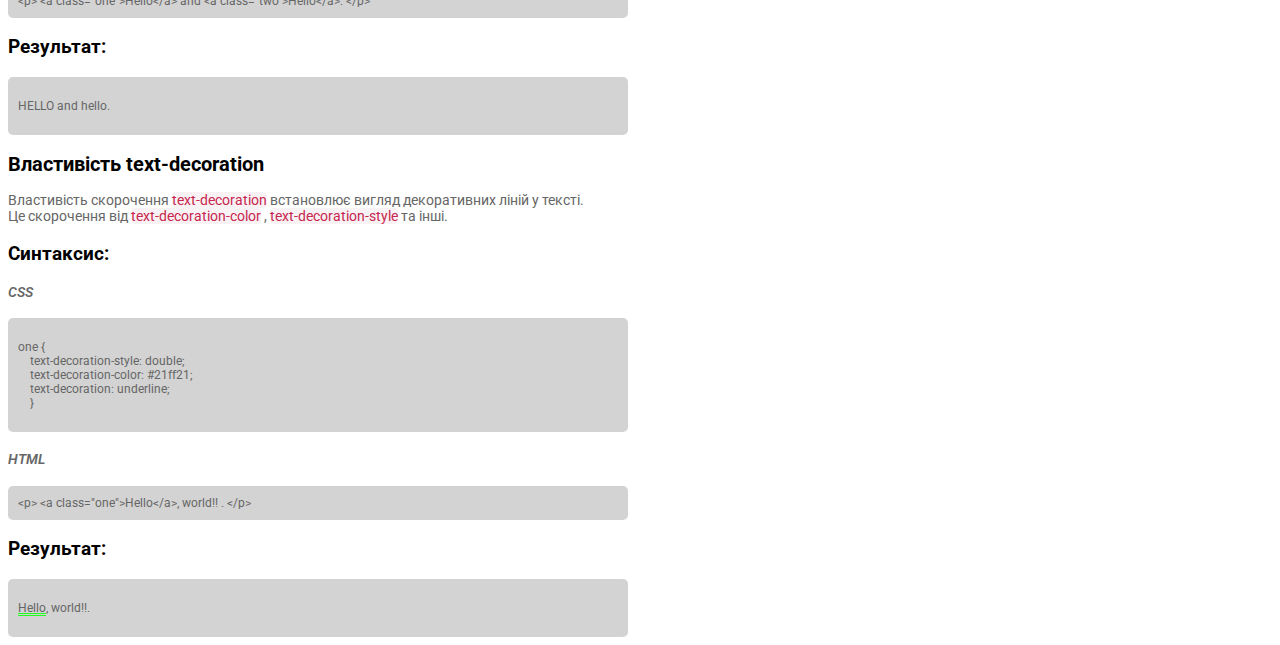
<file: 03/index.html>
<!DOCTYPE html>
<html lang="ua">
<head>
    <meta charset="UTF-8">
    <meta http-equiv="X-UA-Compatible" content="IE=edge">
    <meta name="viewport" content="width=device-width, initial-scale=1.0">
    <title>Створення стилів тексту</title>
    <link href="../styles/03.css" rel="stylesheet" />
</head>
<body>
<h1>Основні властивості CSS для роботи з текстом</h1>
<nav>
    <ul>
      <li><a href="#1">Властивість font-size</a></li>
      <li><a href="#2">Властивість font-weight</a></li>
      <li><a href="#3">Властивість font-style</a></li>
      <li><a href="#4">Властивість font-family</a></li>
      <li><a href="#5">Властивість color</a></li>
      <li><a href="#6">Властивість text-transform</a></li>
      <li><a href="#7">Властивість text-decoration</a></li>
    </ul>
</nav>
<div>
    <a name="1"></a>
    <h2>Властивість font-size</h2>
    <div class="Red-text">
        <p>Властивість <a class="Selected-text">font-size</a> встановлює розмір шрифту. </p>
        <p>Розмір шрифту - це висота від базової лінії літери до її верхнього краю.</p>
    </div>
    <h3>Синтаксис:</h3>
    <h4>CSS</h4>
    <div class="Exemple-text">
        <pre>
 p {
    font-size: 20px;
 }
</pre>
</div>
<h4>HTML</h4>
<div class="Exemple-text">
    &lt;p&gt;Hello,world!!&lt;/p&gt;
</div>

<h3>Результат:</h3>

<div class="Exemple-text"> <p style=font-size:20px; >Hello,world!!</p></div>
</div>

<div>
    <a name="2"></a>
    <h2>Властивість font-weight</h2>
    <div class="Red-text"><p>Властивість <a class="Selected-text" >font-weight</a> встановлює товщину шрифта.<br>
            Вага шрифтів, доступних вам, залежить від сімейства шрифтів, який ви використовуєте. <br>
            Деякі шрифти мають обличчя символів лише для нормальної (<a class="Selected-text">normal</a>) та жирної (<a class="Selected-text">bold</a>) товщини. <br>
            Для таких шрифтів жирність <a class="Selected-text">100-500 - normal</a> , а <a class="Selected-text">600-900 - bold</a>.</p></div>
            <h3>Синтаксис:</h3>
            <h4>CSS</h4>
            <div class="Exemple-text">
                <pre>
  p {
    font-weight: normal ;
    }
   a{
    font-weight: bolder ;
    }
</pre>
</div>
<h4>HTML</h4>
<div class="Exemple-text">
    &lt;p&gt;Hello, &lt;/p&gt;<br>
    &lt;a&gt; world!!&lt;/a&gt;
</div>
<h3>Результат:</h3>
<div class="Exemple-text">
    <p style="font-weight:lighter;"> Hello, </p>
    <a style="font-weight:bolder;">world!!</a> 
</div>
</div>

<div>
    <a name="3"></a>
    <h2>Властивість font-style</h2>
    <div class="Red-text">
        <p><a class="Selected-text">font-style</a> це CSS-властивість визначальне яким чином шрифт має бути стилізований, 
            чи це <a class="Selected-text">normal</a>,<a class="Selected-text">italic</a> , чи <a class="Selected-text">oblique</a>.</p>
        </div>
        <h3>Синтаксис:</h3>
        <h4>CSS</h4>
        <div class="Exemple-text">
            <pre>
one {
    font-style: normal ;
    }
two {
    font-style: italic ;
    }
    three {
    font-style: oblique 40deg ;
    }
</pre>
</div>
<h4>HTML</h4>
<div class="Exemple-text">
    <p>&lt;p&gt;
        &lt;a class="one"&gt;one&lt;/a&gt;,
        &lt;a class="two"&gt;two&lt;/a&gt;,
        &lt;a class="three"&gt;three&lt;/a&gt;.
        &lt;/p&gt;</p>
    </div>

    <h3>Результат:</h3>
    <div class="Exemple-text">
        <p>
            <a style="font-style: normal ;">one</a>,
            <a style="font-style: italic ;">two</a>,
            <a style="font-style: oblique 40deg ;">three</a>.
        </p>
    </div>
</div>

<div>
    <a name="4"></a>
    <h2>Властивість font-family</h2>
    <div class="Red-text">
        <p>
            <a class="Selected-text">font-family</a> визначає пріоритетний список із однієї або декількох назв <br> сімейства шрифтів та/або загальне ім'я шрифту для вибраного елемента.
        </p>
    </div>
    <h3>Синтаксис:</h3>
    <h4>CSS</h4>
    <div class="Exemple-text">   
        <pre>
one {
    font-family:  Papyrus, fantasy ;
    }
    two {
    font-family:  "Apple Chancery", cursive ;
    }
</pre></div>
<h4>HTML</h4>
<div class="Exemple-text">
    &lt;p&gt;
    &lt;a class="one"&gt;Papyrus&lt;/a&gt;,
    &lt;a class="two"&gt;Apple Chancery&lt;/a&gt;.
    &lt;/p&gt;
</div>
<h3>Результат:</h3>
<div class="Exemple-text">
    <p>
        <a style="font-family:  Papyrus, fantasy ;">one</a>,
        <a style="font-family:  Apple Chancery, cursive ;">two</a>.
    </p>
</div>
</div>

<div>
    <a name="5"></a>
    <h2>Властивість color</h2>
    <div class="Red-text">Модуль <a class="Selected-text">color</a> детально описує значення, які дозволяють авторам визначати значення якості color.</div>
    <h3>Синтаксис:</h3>
    <h4>CSS</h4>
    <div class="Exemple-text">
        <pre>
one {
    color:red;
    }
</pre>
</div>
<h4>HTML</h4>
<div class="Exemple-text">
    &lt;p&gt;
    &lt;a class="one"&gt;I&lt;/a&gt; go to
    &lt;a class="one"&gt;Hell&lt;/a&gt;.
    &lt;/p&gt;
</div>
<h3>Результат:</h3>
<div class="Exemple-text"><p>
    <a style="color:red;">I</a> go to
    <a style=" color:red;">Hell</a>.
</p></div>
</div>

<div>
    <a name="6"></a>
    <h2>Властивість text-transform</h2>
    <div class="Red-text">Властивість <a class="Selected-text"> text-transform</a> вказує, як використовувати великі літери в тексті елемента.<br> 
        Його можна використовувати, щоб текст відображався у верхньому чи нижньому регістрі або з великими літерами.
    </div>
    <h3>Синтаксис:</h3>
    <h4>CSS</h4>
    <div class="Exemple-text">
        <pre>
one {
    text-transform: uppercase;
    }
two {
    text-transform: lowercase;
    }
</pre>
</div>
<h4>HTML</h4>
<div class="Exemple-text">
    &lt;p&gt;
    &lt;a class="one"&gt;Hello&lt;/a&gt; and 
    &lt;a class="two"&gt;Hello&lt;/a&gt;.
    &lt;/p&gt;
</div>
<h3>Результат:</h3>
<div class="Exemple-text"><p>
    <a style="text-transform: uppercase;">Hello</a> and 
    <a style="text-transform: lowercase;">Hello</a>.
</p></div>
</div>

<div>
    <a name="7"></a>
    <h2>Властивість text-decoration</h2>
    <div class="Red-text">Властивість скорочення <a class="Selected-text">text-decoration</a> встановлює вигляд декоративних ліній у тексті.<br>
        Це скорочення від <a class="Selected-text">text-decoration-color</a> , <a class="Selected-text">text-decoration-style</a> та інші.</div>
        <h3>Синтаксис:</h3>
        <h4>CSS</h4>
        <div class="Exemple-text">
            <pre>
one {
    text-decoration-style: double;
    text-decoration-color: #21ff21;
    text-decoration: underline;
    }
</pre>
</div>
<h4>HTML</h4>
<div class="Exemple-text">
    &lt;p&gt;
    &lt;a class="one"&gt;Hello&lt;/a&gt;, world!! .
    &lt;/p&gt;
</div>
<h3>Результат:</h3>
<div class="Exemple-text"><p>
    <a style="text-decoration: underline;text-decoration-style: double;text-decoration-color: #21ff21;">Hello</a>, world!!.
</p></div>
</div>

</body>
</html>
</file>
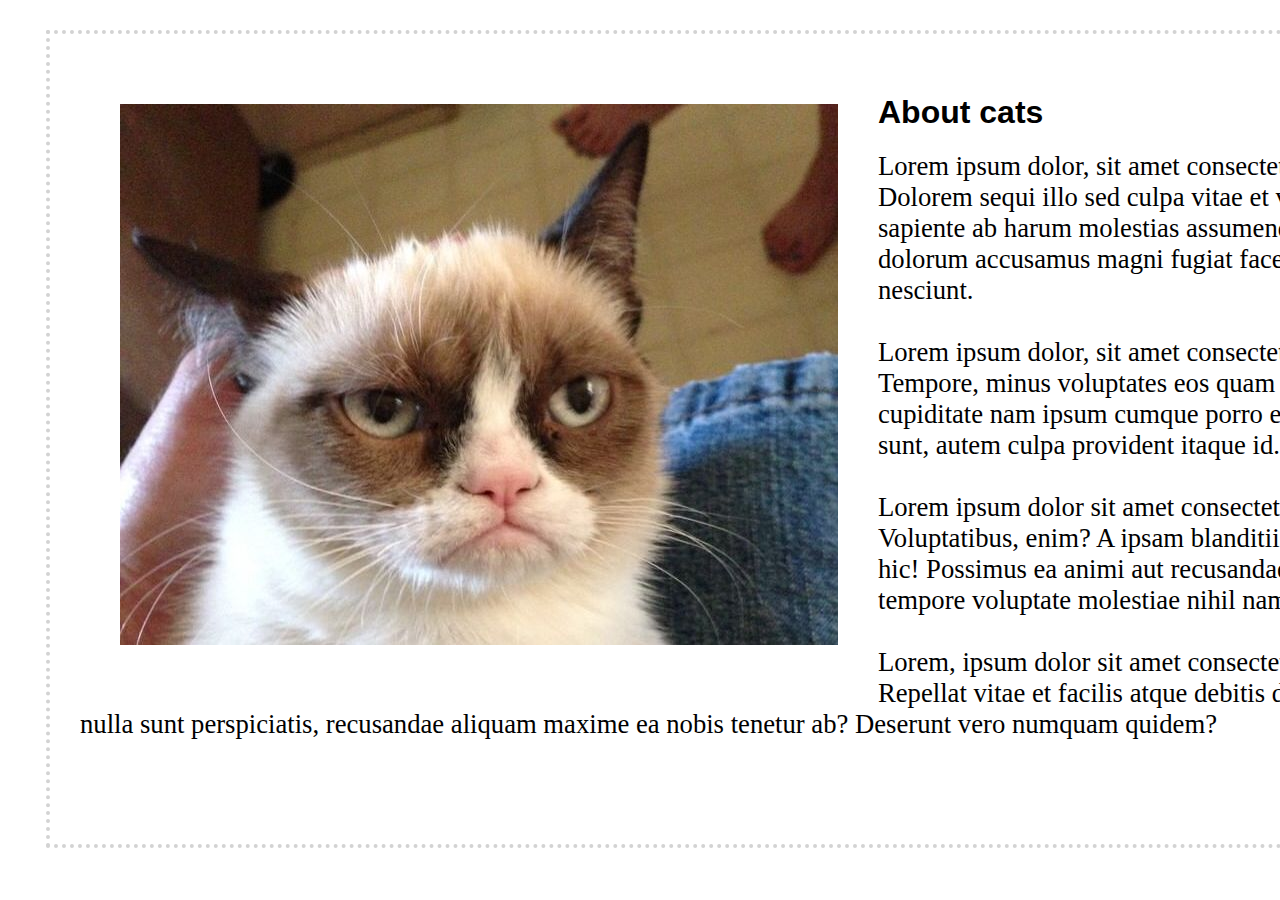
<file: Peresdatcha1.html>
<!DOCTYPE html>
<html lang="ua">
<head>
    <meta charset="UTF-8">
    <meta http-equiv="X-UA-Compatible" content="IE=edge">
    <meta name="viewport" content="width=device-width, initial-scale=1.0">
    <title>Заголовок документу</title>
    <link  href="styles/Peresdatcha1.css" rel="stylesheet"/>
</head>
<body>
    <div class="Dot-border">
        <img src="img/tardar-1.jpg" alt="Сумний кіт" class="img-1">
        <h1>About cats</h1>
        <p class="text-lorem">
            Lorem ipsum dolor, sit amet consectetur adipisicing elit. Dolorem sequi illo sed culpa vitae et voluptatum.
            Ex sapiente ab harum molestias assumenda, voluptatum dolorum accusamus magni fugiat facere dignissimos nesciunt.<br><br>
            Lorem ipsum dolor, sit amet consectetur adipisicing elit. Tempore, minus voluptates eos quam in, dolorem nulla cupiditate
            nam ipsum cumque porro excepturi quo velit sunt, autem culpa provident itaque id.<br><br>
            Lorem ipsum dolor sit amet consectetur adipisicing elit. Voluptatibus, enim? A ipsam blanditiis laborum quas hic! Possimus
            ea animi aut recusandae dolor. Maxime tempore voluptate molestiae nihil nam ipsum rem.<br><br>
            Lorem, ipsum dolor sit amet consectetur adipisicing elit. Repellat vitae et facilis atque debitis dolorem labore nulla sunt
             perspiciatis, recusandae aliquam maxime ea nobis tenetur ab? Deserunt vero numquam quidem?</p>
        <div class="Link-1">
            <a href="https://vokrugsveta.ua/vopros-otvet/chto-takoe-memy-24-09-2020" class="text-lorem">Learn more...</a>
        </div>
    </div>
</body>
</html>
</file>
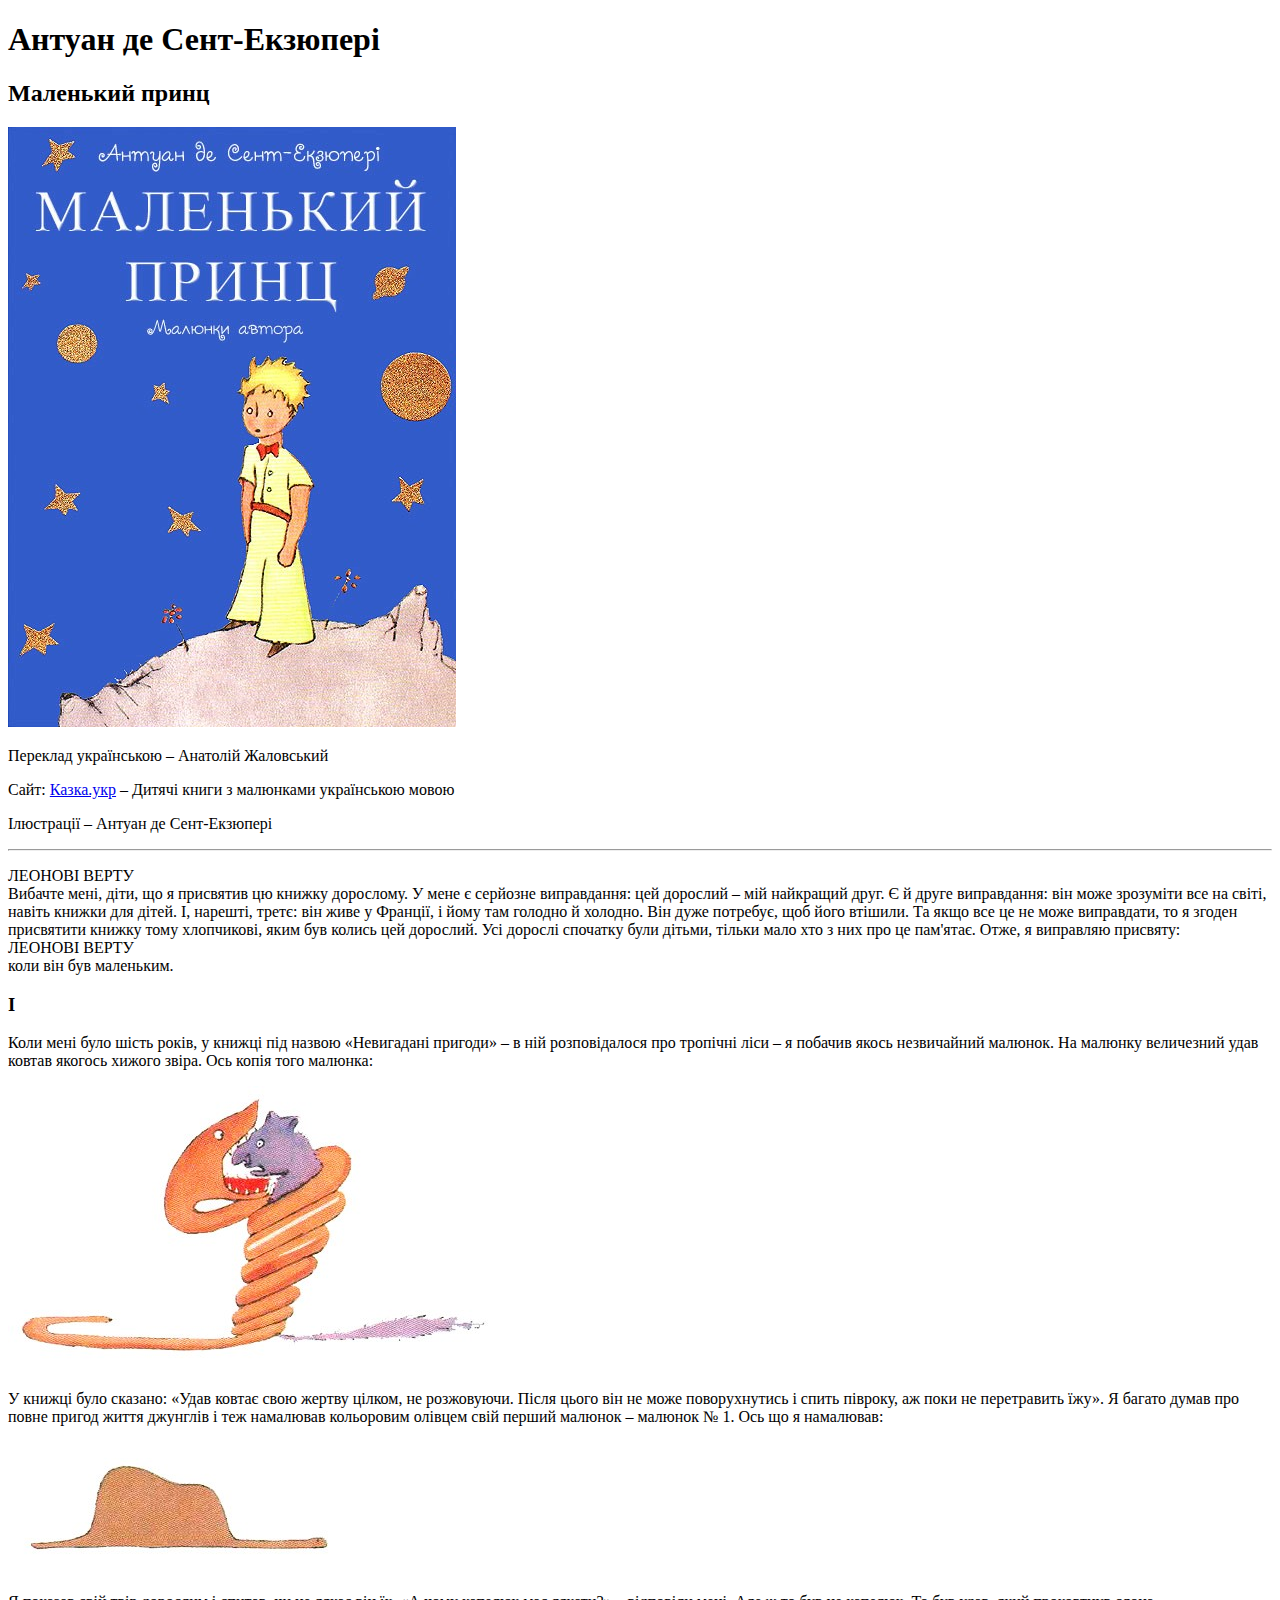
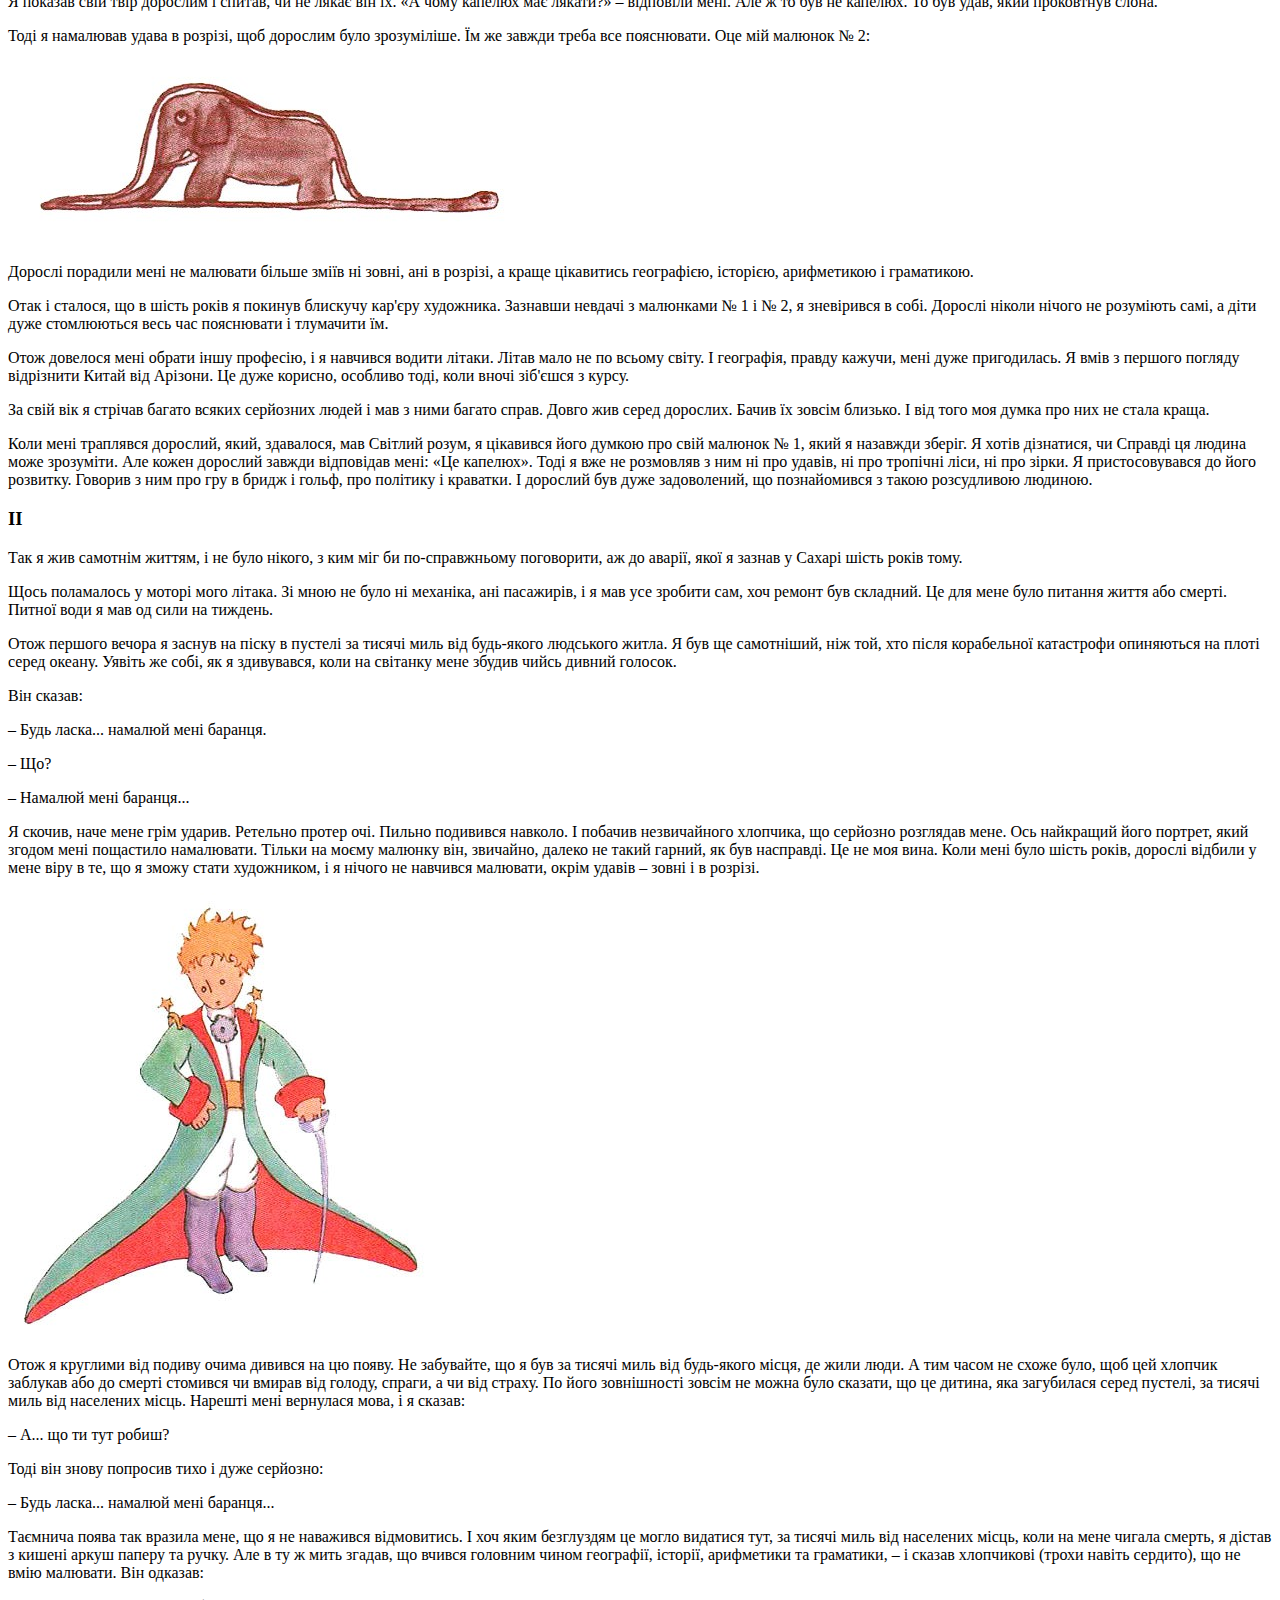
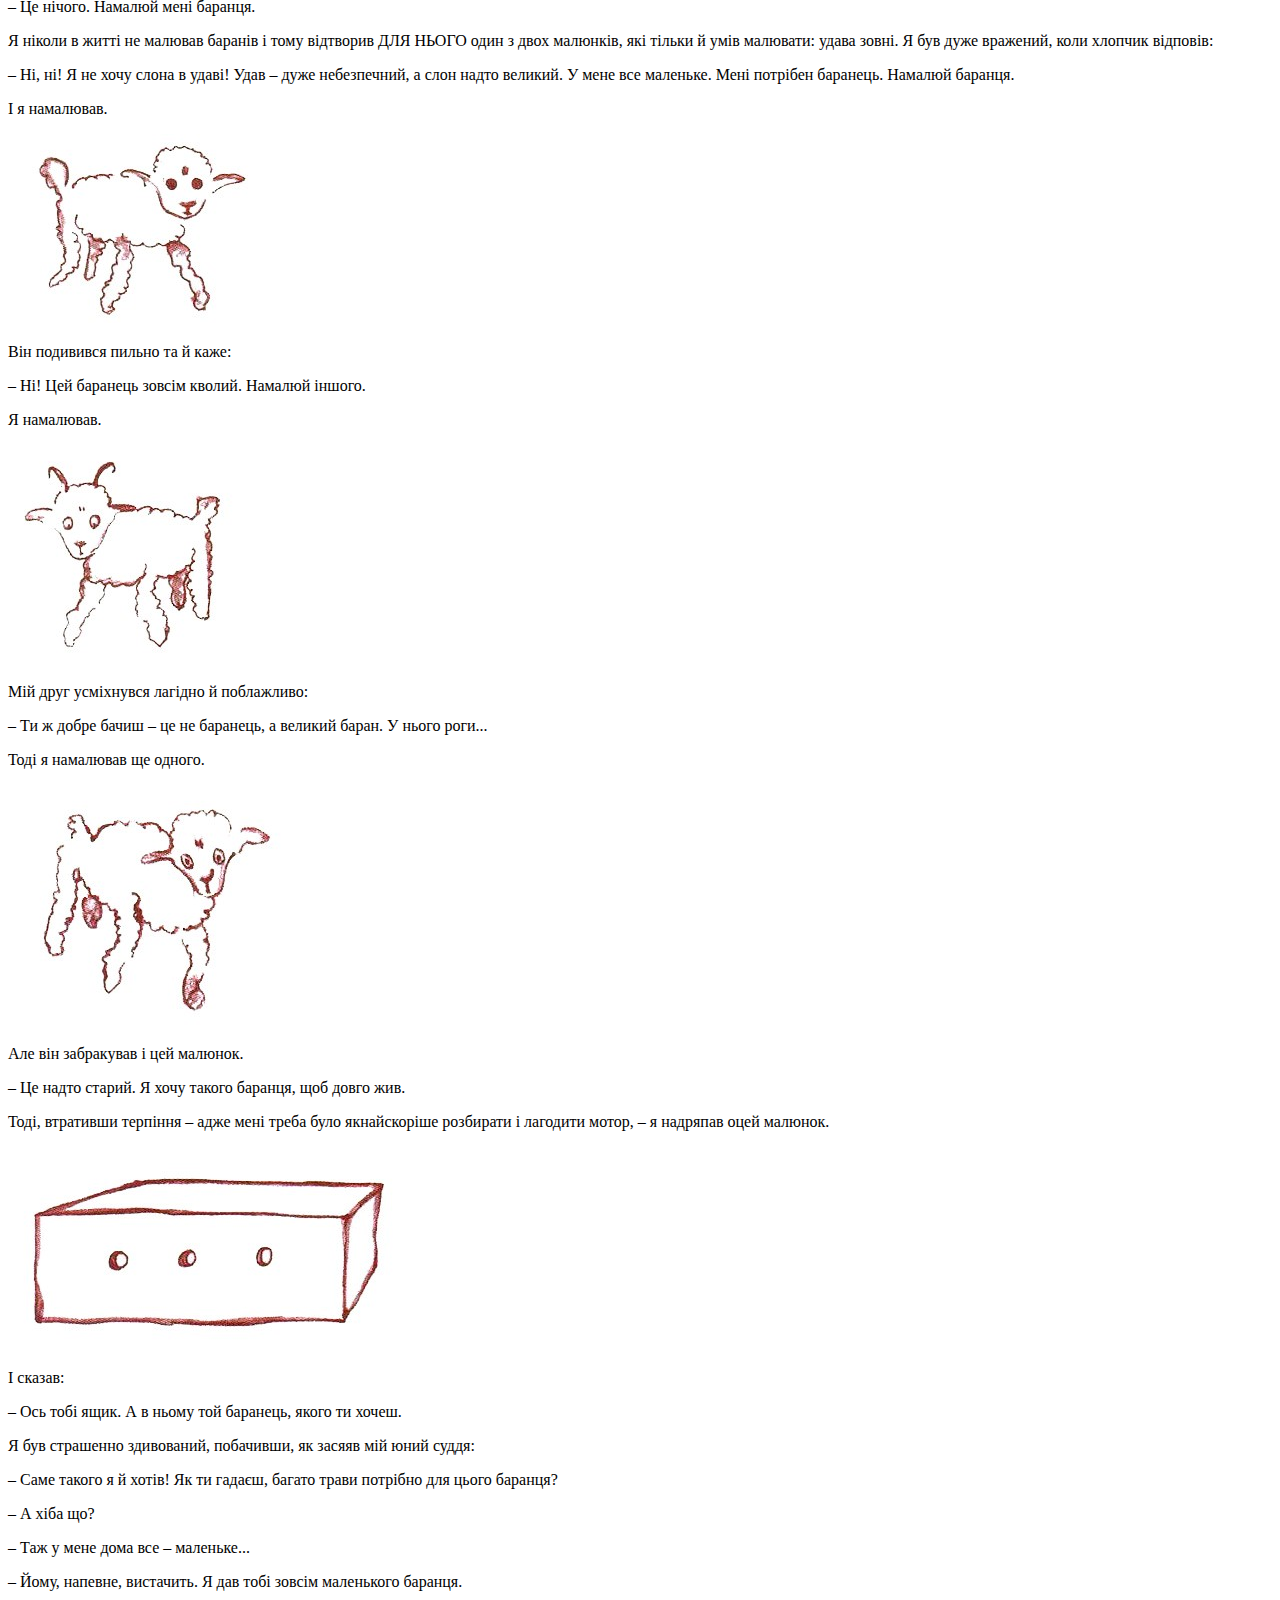
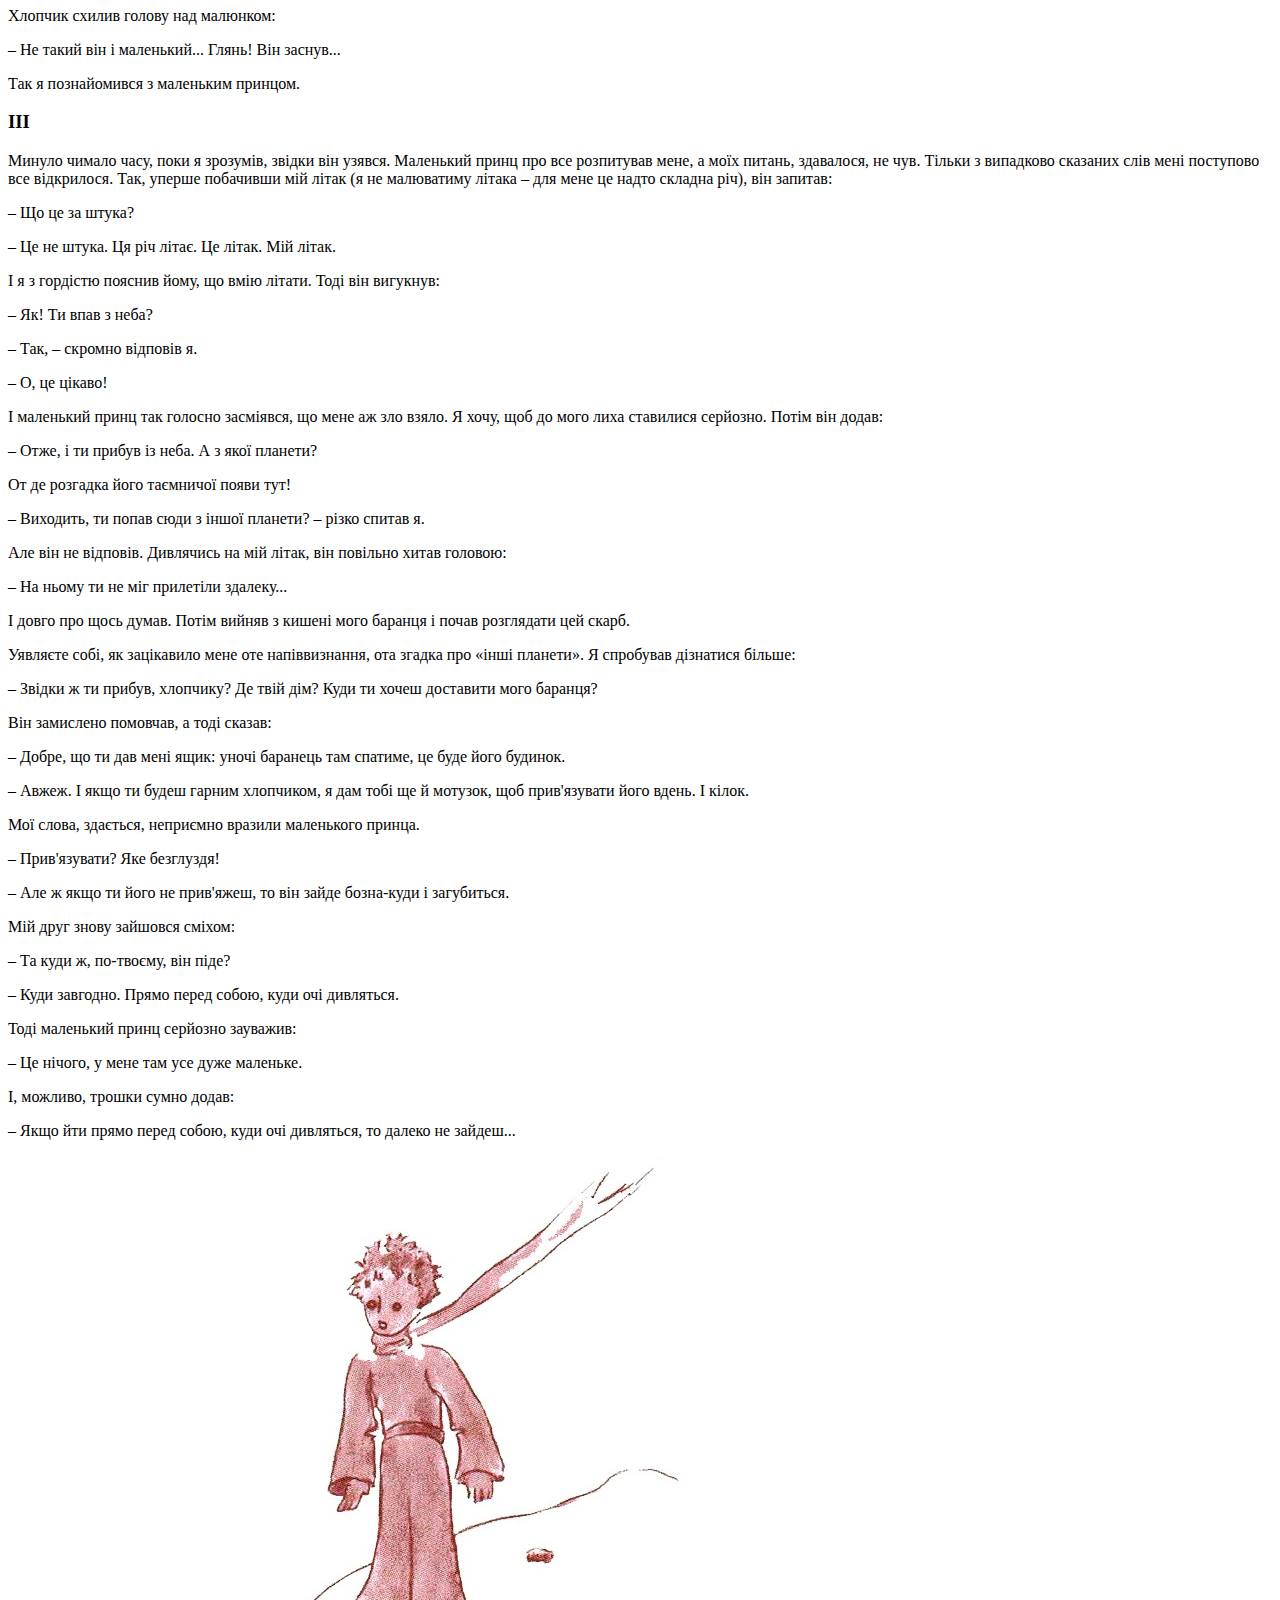
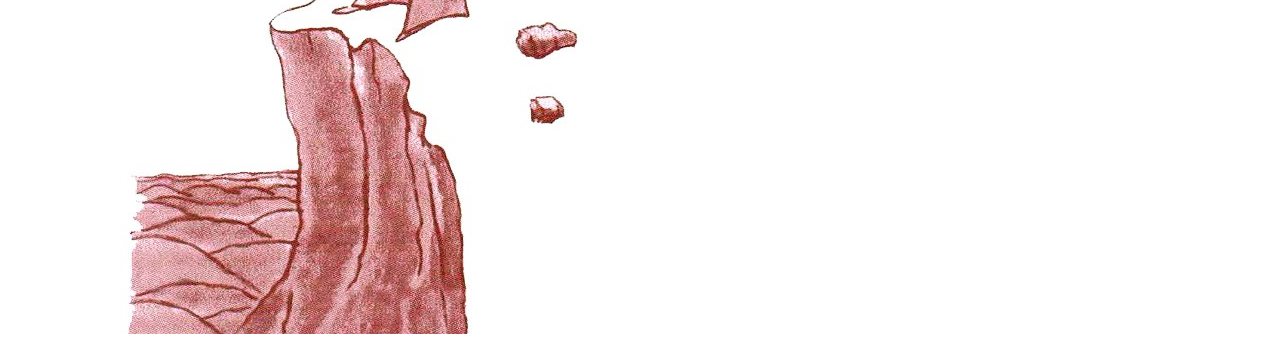
<file: 01/task_1.html>
<!DOCTYPE html>
<html lang="ua">
<head>
    <meta charset="UTF-8">
    <meta http-equiv="X-UA-Compatible" content="IE=edge">
    <meta name="viewport" content="width=device-width, initial-scale=1.0">
    <title>Маленький принц</title>
</head>
<body>
    <h1>Антуан де Сент-Екзюпері</h1>
    <h2>Маленький принц</h2>
    <div><img src="img/1.jpg" alt="Обкладинка книги"></div>
    <p>Переклад українською – Анатолій Жаловський</p>
    <p>Сайт: <a href="http://казка.укр/">Казка.укр</a>  – Дитячі книги з малюнками українською мовою</p>
    <p>Ілюстрації – Антуан де Сент-Екзюпері</p>
    <hr>
    <p>ЛЕОНОВІ ВЕРТУ<br>
        Вибачте мені, діти, що я присвятив цю книжку дорослому. У мене є серйозне виправдання: цей дорослий – мій найкращий друг. Є й друге виправдання: він може зрозуміти все на світі, навіть книжки для дітей. І, нарешті, третє: він живе у Франції, і йому там голодно й холодно. Він дуже потребує, щоб його втішили. Та якщо все це не може виправдати, то я згоден присвятити книжку тому хлопчикові, яким був колись цей дорослий. Усі дорослі спочатку були дітьми, тільки мало хто з них про це пам'ятає. Отже, я виправляю присвяту:
       <br> ЛЕОНОВІ ВЕРТУ<br>
        коли він був маленьким.
        </p>
    <h3>І</h3>
    <p>Коли мені було шість років, у книжці під назвою «Невигадані пригоди» – в ній розповідалося про тропічні ліси – я побачив якось незвичайний малюнок. На малюнку величезний удав ковтав якогось хижого звіра. Ось копія того малюнка:</p>
    <div><img src="img/2.jpg" alt="Картинка"></div>
    <p>У книжці було сказано: «Удав ковтає свою жертву цілком, не розжовуючи. Після цього він не може поворухнутись і спить півроку, аж поки не перетравить їжу». Я багато думав про повне пригод життя джунглів і теж намалював кольоровим олівцем свій перший малюнок – малюнок № 1. Ось що я намалював:</p>
    <div><img src="img/3.jpg" alt="Картинка"></div>
    <p>Я показав свій твір дорослим і спитав, чи не лякає він їх. «А чому капелюх має лякати?» – відповіли мені. Але ж то був не капелюх. То був удав, який проковтнув слона.
        </p>
        
    <p>Тоді я намалював удава в розрізі, щоб дорослим було зрозуміліше. Їм же завжди треба все пояснювати. Оце мій малюнок № 2:</p>
    <div><img src="img/4.jpg" alt="Картинка"></div>
    <p>Дорослі порадили мені не малювати більше зміїв ні зовні, ані в розрізі, а краще цікавитись географією, історією, арифметикою і граматикою.</p>
    <p>Отак і сталося, що в шість років я покинув блискучу кар'єру художника. Зазнавши невдачі з малюнками № 1 і № 2, я зневірився в собі. Дорослі ніколи нічого не розуміють самі, а діти дуже стомлюються весь час пояснювати і тлумачити їм.</p>
    <p>Отож довелося мені обрати іншу професію, і я навчився водити літаки. Літав мало не по всьому світу. І географія, правду кажучи, мені дуже пригодилась. Я вмів з першого погляду відрізнити Китай від Арізони. Це дуже корисно, особливо тоді, коли вночі зіб'єшся з курсу.</p>
    <p>За свій вік я стрічав багато всяких серйозних людей і мав з ними багато справ. Довго жив серед дорослих. Бачив їх зовсім близько. І від того моя думка про них не стала краща.</p>
    <p>Коли мені траплявся дорослий, який, здавалося, мав Світлий розум, я цікавився його думкою про свій малюнок № 1, який я назавжди зберіг. Я хотів дізнатися, чи Справді ця людина може зрозуміти. Але кожен дорослий завжди відповідав мені: «Це капелюх». Тоді я вже не розмовляв з ним ні про удавів, ні про тропічні ліси, ні про зірки. Я пристосовувався до його розвитку. Говорив з ним про гру в бридж і гольф, про політику і краватки. І дорослий був дуже задоволений, що познайомився з такою розсудливою людиною.</p>
    <h3>ІІ</h3>
    <p>Так я жив самотнім життям, і не було нікого, з ким міг би по-справжньому поговорити, аж до аварії, якої я зазнав у Сахарі шість років тому.</p>
    <p>Щось поламалось у моторі мого літака. Зі мною не було ні механіка, ані пасажирів, і я мав усе зробити сам, хоч ремонт був складний. Це для мене було питання життя або смерті. Питної води я мав од сили на тиждень.</p>
    <p>Отож першого вечора я заснув на піску в пустелі за тисячі миль від будь-якого людського житла. Я був ще самотніший, ніж той, хто після корабельної катастрофи опиняються на плоті серед океану. Уявіть же собі, як я здивувався, коли на світанку мене збудив чийсь дивний голосок.</p>
    <p>Він сказав:</p>
    <p>– Будь ласка... намалюй мені баранця.</p>
    <p>– Що?</p>
    <p>– Намалюй мені баранця...</p>
    <p>Я скочив, наче мене грім ударив. Ретельно протер очі. Пильно подивився навколо. І побачив незвичайного хлопчика, що серйозно розглядав мене. Ось найкращий його портрет, який згодом мені пощастило намалювати. Тільки на моєму малюнку він, звичайно, далеко не такий гарний, як був насправді. Це не моя вина. Коли мені було шість років, дорослі відбили у мене віру в те, що я зможу стати художником, і я нічого не навчився малювати, окрім удавів – зовні і в розрізі.</p>
    <div><img src="img/5.jpg" alt="Картинка"></div>
    <p>Отож я круглими від подиву очима дивився на цю появу. Не забувайте, що я був за тисячі миль від будь-якого місця, де жили люди. А тим часом не схоже було, щоб цей хлопчик заблукав або до смерті стомився чи вмирав від голоду, спраги, а чи від страху. По його зовнішності зовсім не можна було сказати, що це дитина, яка загубилася серед пустелі, за тисячі миль від населених місць. Нарешті мені вернулася мова, і я сказав:</p>
    <p>– А... що ти тут робиш?</p>
    <p>Тоді він знову попросив тихо і дуже серйозно:</p>
    <p>– Будь ласка... намалюй мені баранця...</p>
    <p>Таємнича поява так вразила мене, що я не наважився відмовитись. І хоч яким безглуздям це могло видатися тут, за тисячі миль від населених місць, коли на мене чигала смерть, я дістав з кишені аркуш паперу та ручку. Але в ту ж мить згадав, що вчився головним чином географії, історії, арифметики та граматики, – і сказав хлопчикові (трохи навіть сердито), що не вмію малювати. Він одказав:</p>
    <p>– Це нічого. Намалюй мені баранця.</p>
    <p>Я ніколи в житті не малював баранів і тому відтворив ДЛЯ НЬОГО один з двох малюнків, які тільки й умів малювати: удава зовні. Я був дуже вражений, коли хлопчик відповів:</p>
    <p>– Ні, ні! Я не хочу слона в удаві! Удав – дуже небезпечний, а слон надто великий. У мене все маленьке. Мені потрібен баранець. Намалюй баранця.</p>
    <p>І я намалював.</p>
    <div><img src="img/6.jpg" alt="Картинка"></div>
    <p>Він подивився пильно та й каже:</p>
    <p>– Ні! Цей баранець зовсім кволий. Намалюй іншого.</p>
    <p>Я намалював.</p>
    <div><img src="img/7.jpg" alt="Картинка"></div>
    <p>Мій друг усміхнувся лагідно й поблажливо:</p>
    <p>– Ти ж добре бачиш – це не баранець, а великий баран. У нього роги...</p>
    <p>Тоді я намалював ще одного.</p>
    <div><img src="img/8.jpg" alt="Картинка"></div>
    <p>Але він забракував і цей малюнок.</p>
    <p>– Це надто старий. Я хочу такого баранця, щоб довго жив.</p>
    <p>Тоді, втративши терпіння – адже мені треба було якнайскоріше розбирати і лагодити мотор, – я надряпав оцей малюнок.</p>
    <div><img src="img/9.jpg" alt="Картинка"></div>
    <p>І сказав:</p>
    <p>– Ось тобі ящик. А в ньому той баранець, якого ти хочеш.</p>
    <p>Я був страшенно здивований, побачивши, як засяяв мій юний суддя:</p>
    <p>– Саме такого я й хотів! Як ти гадаєш, багато трави потрібно для цього баранця?</p>
    <p>– А хіба що?</p>
    <p>– Таж у мене дома все – маленьке...</p>
    <p>– Йому, напевне, вистачить. Я дав тобі зовсім маленького баранця.</p>
    <p>Хлопчик схилив голову над малюнком:</p>
    <p>– Не такий він і маленький... Глянь! Він заснув...</p>
    <p>Так я познайомився з маленьким принцом.</p>
    <h3>ІІІ</h3>
    <p>Минуло чимало часу, поки я зрозумів, звідки він узявся. Маленький принц про все розпитував мене, а моїх питань, здавалося, не чув. Тільки з випадково сказаних слів мені поступово все відкрилося. Так, уперше побачивши мій літак (я не малюватиму літака – для мене це надто складна річ), він запитав:</p>
    <p>– Що це за штука?</p>
    <p>– Це не штука. Ця річ літає. Це літак. Мій літак.</p>
    <p>І я з гордістю пояснив йому, що вмію літати. Тоді він вигукнув:</p>
    <p>– Як! Ти впав з неба?</p>
    <p>– Так, – скромно відповів я.</p>
    <p>– О, це цікаво!</p>
    <p>І маленький принц так голосно засміявся, що мене аж зло взяло. Я хочу, щоб до мого лиха ставилися серйозно. Потім він додав:</p>
    <p>– Отже, і ти прибув із неба. А з якої планети?</p>
    <p>От де розгадка його таємничої появи тут!</p>
    <p>– Виходить, ти попав сюди з іншої планети? – різко спитав я.</p>
    <p>Але він не відповів. Дивлячись на мій літак, він повільно хитав головою:</p>
    <p>– На ньому ти не міг прилетіли здалеку...</p>
    <p>І довго про щось думав. Потім вийняв з кишені мого баранця і почав розглядати цей скарб.</p>
    <p>Уявляєте собі, як зацікавило мене оте напіввизнання, ота згадка про «інші планети». Я спробував дізнатися більше:</p>
    <p>– Звідки ж ти прибув, хлопчику? Де твій дім? Куди ти хочеш доставити мого баранця?</p>
    <p>Він замислено помовчав, а тоді сказав:</p>
    <p>– Добре, що ти дав мені ящик: уночі баранець там спатиме, це буде його будинок.</p>
    <p>– Авжеж. І якщо ти будеш гарним хлопчиком, я дам тобі ще й мотузок, щоб прив'язувати його вдень. І кілок.</p>
    <p>Мої слова, здається, неприємно вразили маленького принца.</p>
    <p>– Прив'язувати? Яке безглуздя!</p>
    <p>– Але ж якщо ти його не прив'яжеш, то він зайде бозна-куди і загубиться.</p>
    <p>Мій друг знову зайшовся сміхом:</p>
    <p>– Та куди ж, по-твоєму, він піде?</p>
    <p>– Куди завгодно. Прямо перед собою, куди очі дивляться.</p>
    <p>Тоді маленький принц серйозно зауважив:</p>
    <p>– Це нічого, у мене там усе дуже маленьке.</p>
    <p>І, можливо, трошки сумно додав:</p>
    <p>– Якщо йти прямо перед собою, куди очі дивляться, то далеко не зайдеш...</p>
    <div><img src="img/10.jpg" alt="Картинка"></div>
</body>
</html>
</file>
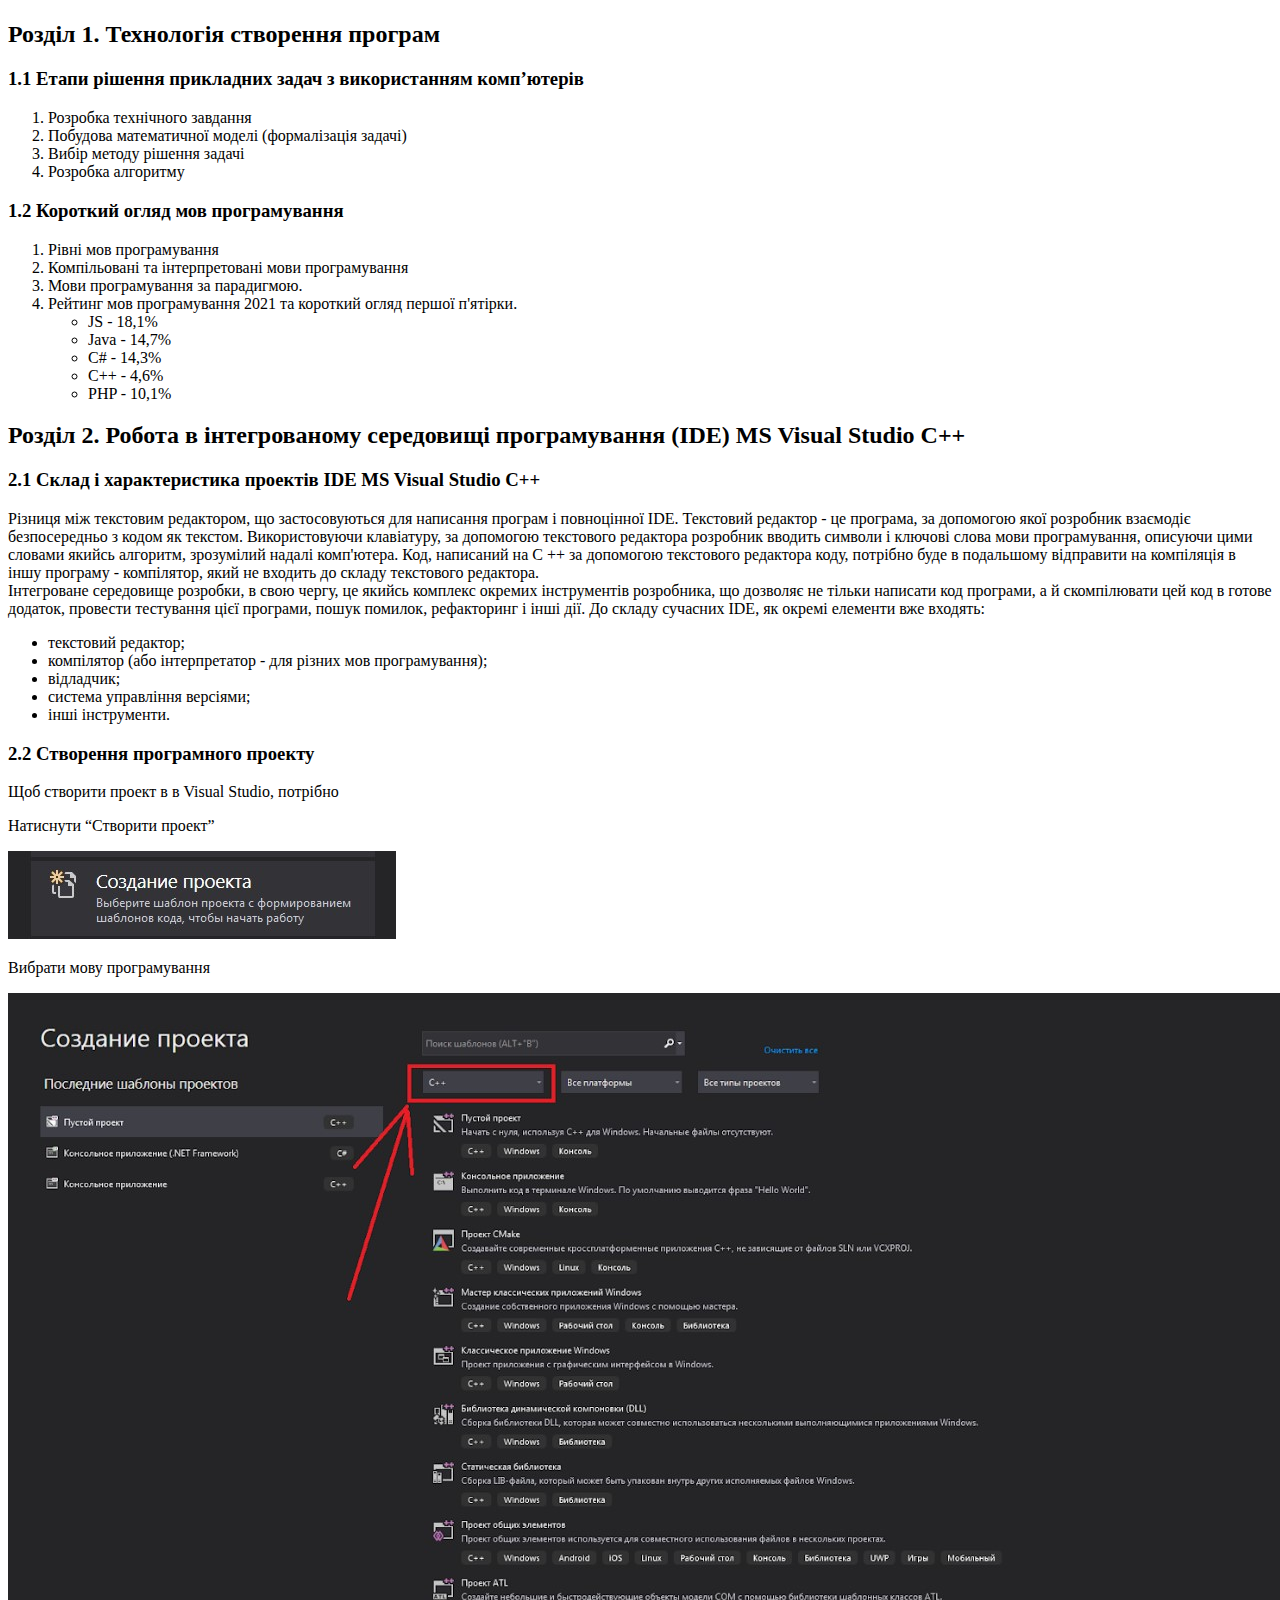
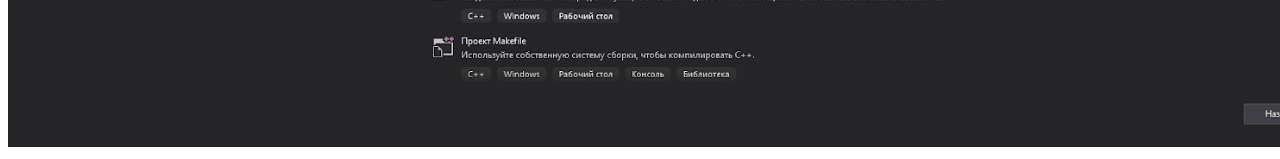
<file: 01/task_2.html>
<!DOCTYPE html>
<html lang="ua">
<head>
    <meta charset="UTF-8">
    <meta http-equiv="X-UA-Compatible" content="IE=edge">
    <meta name="viewport" content="width=device-width, initial-scale=1.0">
    <title>Звіт</title>
</head>
<body>
    <h1></h1>
    <h2>Розділ 1. Технологія створення програм</h2>
    <h3>1.1 Етапи рішення прикладних задач з використанням комп’ютерів</h3>
    <ol>
        <li>Розробка технічного завдання</li>
        <li>Побудова математичної моделі (формалізація задачі)</li>
        <li>Вибір методу рішення задачі</li>
        <li>Розробка алгоритму</li>
      </ol>
    <h3>1.2	Короткий огляд мов програмування</h3>
    <ol>
        <li>Рівні мов програмування</li>
        <li>Компільовані та інтерпретовані мови програмування</li>
        <li>Мови програмування за парадигмою.</li>
        <li>Рейтинг мов програмування 2021 та короткий огляд першої п'ятірки.</li>
        <ul>
            <li>JS - 18,1%</li>
            <li>Java - 14,7%</li>
            <li>C# - 14,3%</li>
            <li>C++ - 4,6%</li>
            <li>PHP - 10,1%</li>
          </ul>
      </ol>
    <h2>Розділ 2. Робота в інтегрованому середовищі програмування (IDE) MS Visual Studio C++</h2>
    <h3>2.1 Склад і характеристика проектів IDE MS Visual Studio C++</h3>
    <p>Різниця між текстовим редактором, що застосовуються для написання програм і повноцінної IDE. Текстовий редактор - це програма, за допомогою якої розробник взаємодіє безпосередньо з кодом як текстом. Використовуючи клавіатуру, за допомогою текстового редактора розробник вводить символи і ключові слова мови програмування, описуючи цими словами якийсь алгоритм, зрозумілий надалі комп'ютера. Код, написаний на C ++ за допомогою текстового редактора коду, потрібно буде в подальшому відправити на компіляція в іншу програму - компілятор, який не входить до складу текстового редактора.
        <br>Інтегроване середовище розробки, в свою чергу, це якийсь комплекс окремих інструментів розробника, що дозволяє не тільки написати код програми, а й скомпілювати цей код в готове додаток, провести тестування цієї програми, пошук помилок, рефакторинг і інші дії. До складу сучасних IDE, як окремі елементи вже входять:
        <ul>
            <li>текстовий редактор;</li>
            <li>компілятор (або інтерпретатор - для різних мов програмування);</li>
            <li>відладчик;</li>
            <li>система управління версіями;</li>
            <li>інші інструменти.</li>
          </ul></p>
    <h3>2.2 Створення програмного проекту</h3>
    <p>Щоб створити проект в в Visual Studio, потрібно</p>
    <p>Натиснути “Створити проект”</p>
    <div><img src="img/11.jpg" alt="Тут могла бути ваша реклама"></div>
    <p>Вибрати мову програмування</p>
    <div><img src="img/12.jpg" alt="Тут могла бути ваша реклама"></div>
</body>
</html>
</file>
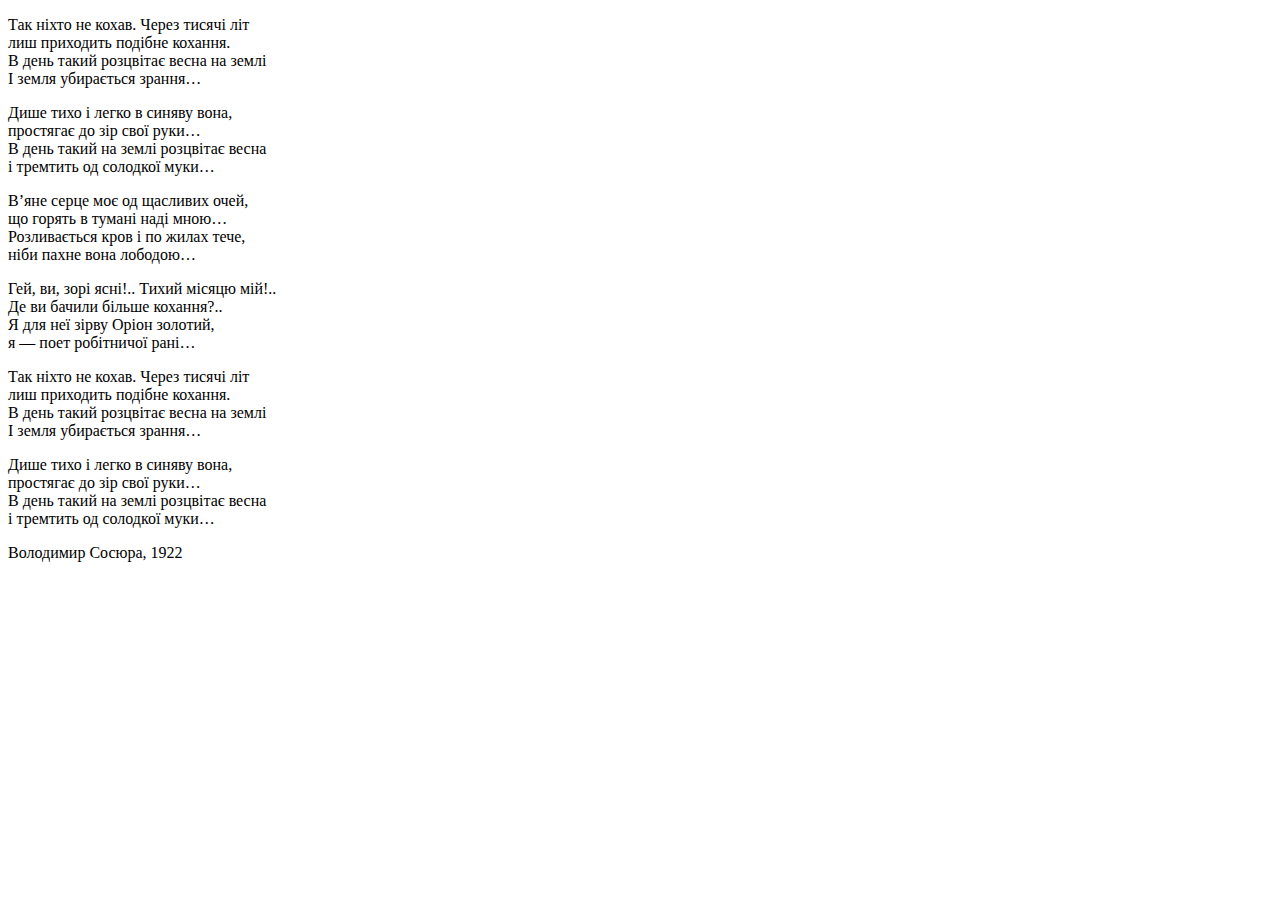
<file: 01/task_3.html>
<!DOCTYPE html>
<html lang="ua">
<head>
    <meta charset="UTF-8">
    <meta http-equiv="X-UA-Compatible" content="IE=edge">
    <meta name="viewport" content="width=device-width, initial-scale=1.0">
    <title>Так ніхто не кохав</title>
</head>
<body>
    <p>Так ніхто не кохав. Через тисячі літ<br>
        лиш приходить подібне кохання.<br>
        В день такий розцвітає весна на землі<br>
        І земля убирається зрання…<br>
        </p>
    <p>Дише тихо і легко в синяву вона,<br>
        простягає до зір свої руки…<br>
        В день такий на землі розцвітає весна<br>
        і тремтить од солодкої муки…<br>
        </p>
    <p>В’яне серце моє од щасливих очей,<br>
        що горять в тумані наді мною…<br>
        Розливається кров і по жилах тече,<br>
        ніби пахне вона лободою…<br>
        </p>
    <p>Гей, ви, зорі ясні!.. Тихий місяцю мій!..<br>
        Де ви бачили більше кохання?..<br>
        Я для неї зірву Оріон золотий,<br>
        я — поет робітничої рані…<br>
        </p>
    <p>Так ніхто не кохав. Через тисячі літ<br>
        лиш приходить подібне кохання.<br>
        В день такий розцвітає весна на землі<br>
        І земля убирається зрання…<br>
        </p>
    <p>Дише тихо і легко в синяву вона,<br>
        простягає до зір свої руки…<br>
        В день такий на землі розцвітає весна<br>
        і тремтить од солодкої муки…<br>
        </p>
    <p>Володимир Сосюра, 1922</p>
</body>
</html>
</file>
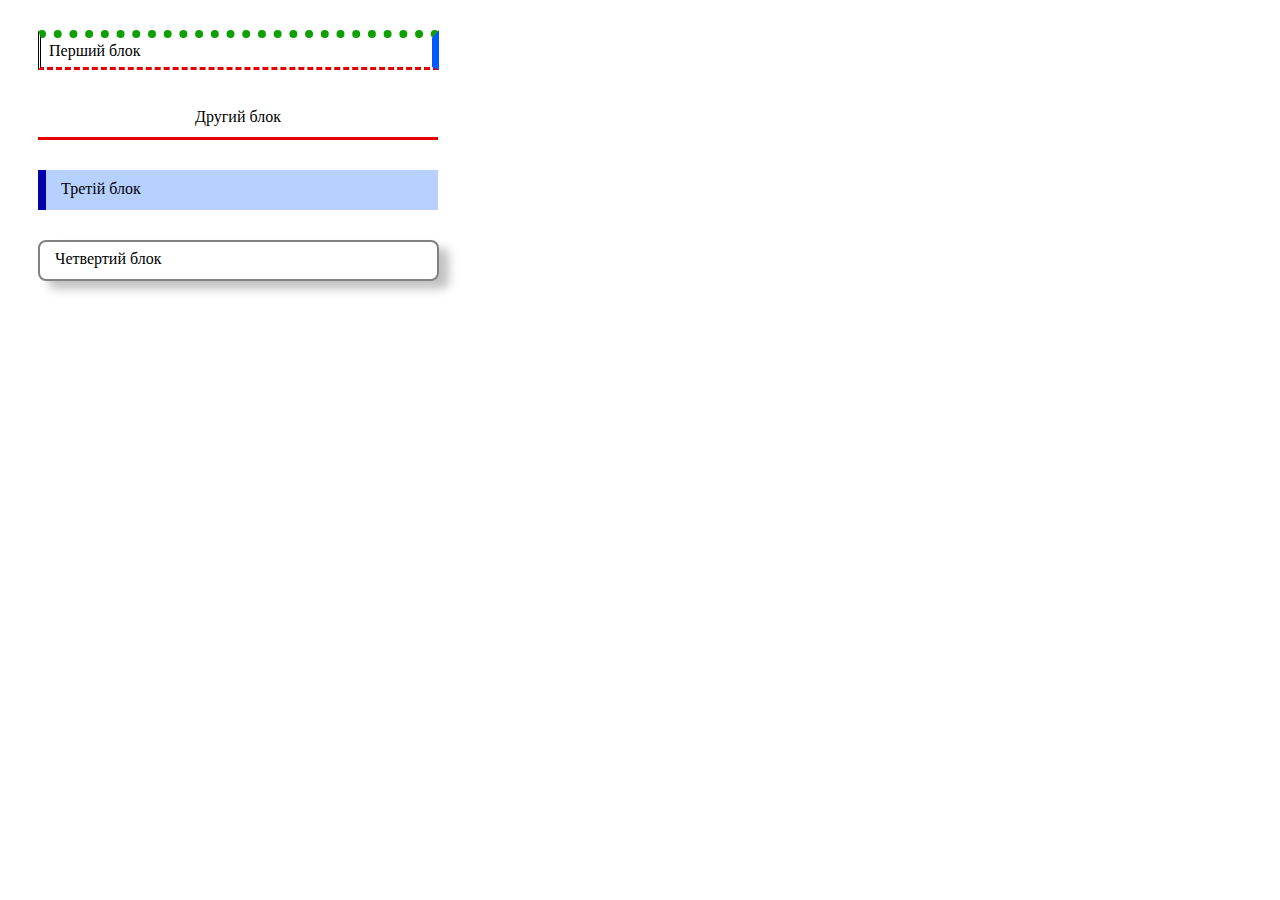
<file: 04/task_1.html>
<!DOCTYPE html>
<html lang="ua">
<head>
    <meta charset="UTF-8">
    <meta http-equiv="X-UA-Compatible" content="IE=edge">
    <meta name="viewport" content="width=device-width, initial-scale=1.0">
    <link href="../styles/04_1.css" rel="stylesheet" />
    <title>Завдання 1</title>
</head>
<body>
    <div class="one">Перший блок</div>
    <div class="two">Другий блок</div>
    <div class="three">Третій блок</div>
    <div class="four">Четвертий блок</div>
</body>
</html>
</file>
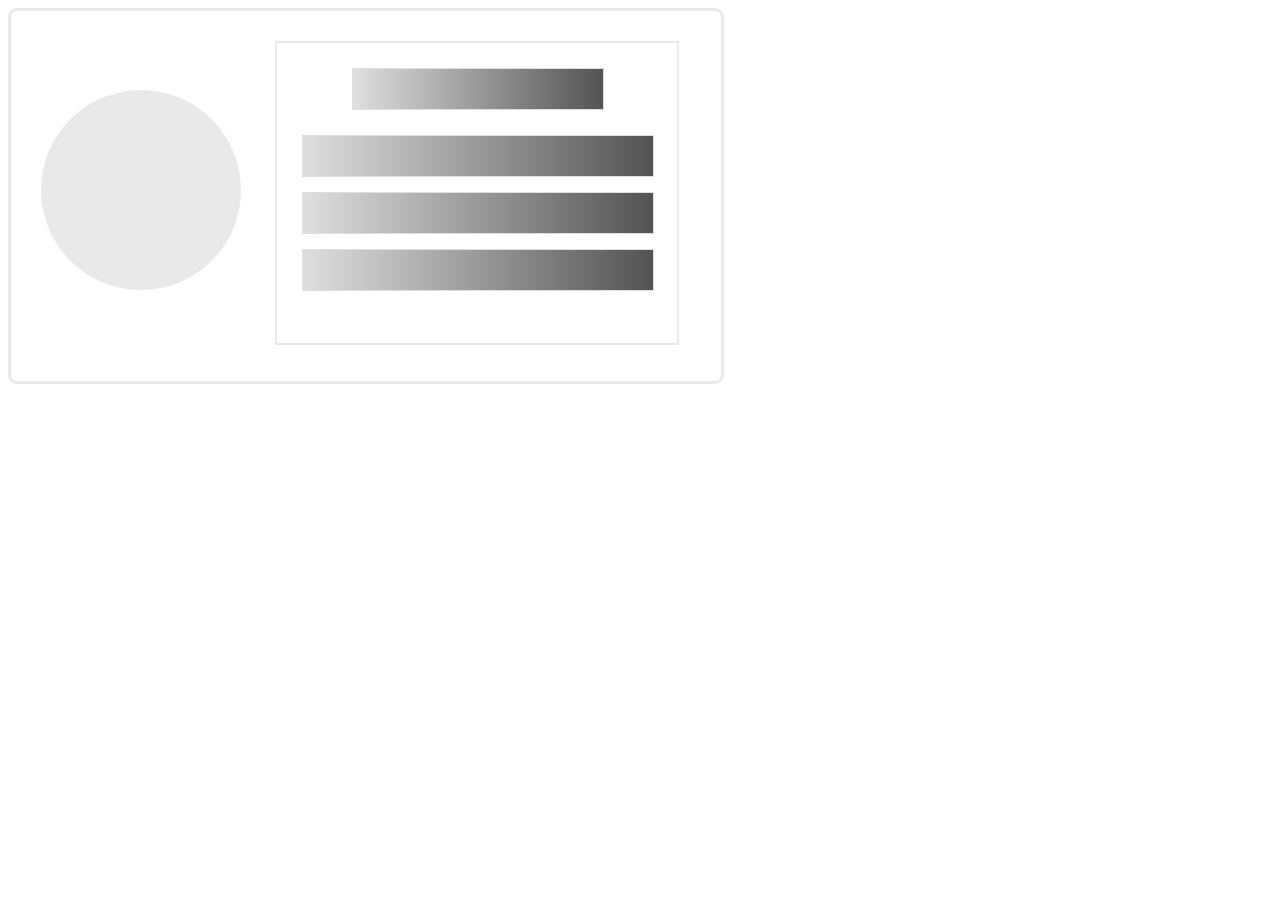
<file: 04/task_2.html>
<!DOCTYPE html>
<html lang="ua">
<head>
    <meta charset="UTF-8">
    <meta http-equiv="X-UA-Compatible" content="IE=edge">
    <meta name="viewport" content="width=device-width, initial-scale=1.0">
    <link href="../styles/04_2.css" rel="stylesheet" />
    <title>Завдання 2</title>
</head>
<body>
    <div class="main">
        <div class="bround"></div>
        <div class="kube">
            <div class="box"></div>
            <div class="box_list"></div>
            <div class="box_list"></div>
            <div class="box_list"></div>
        </div>
    </div>
</body>
</html>
</file>
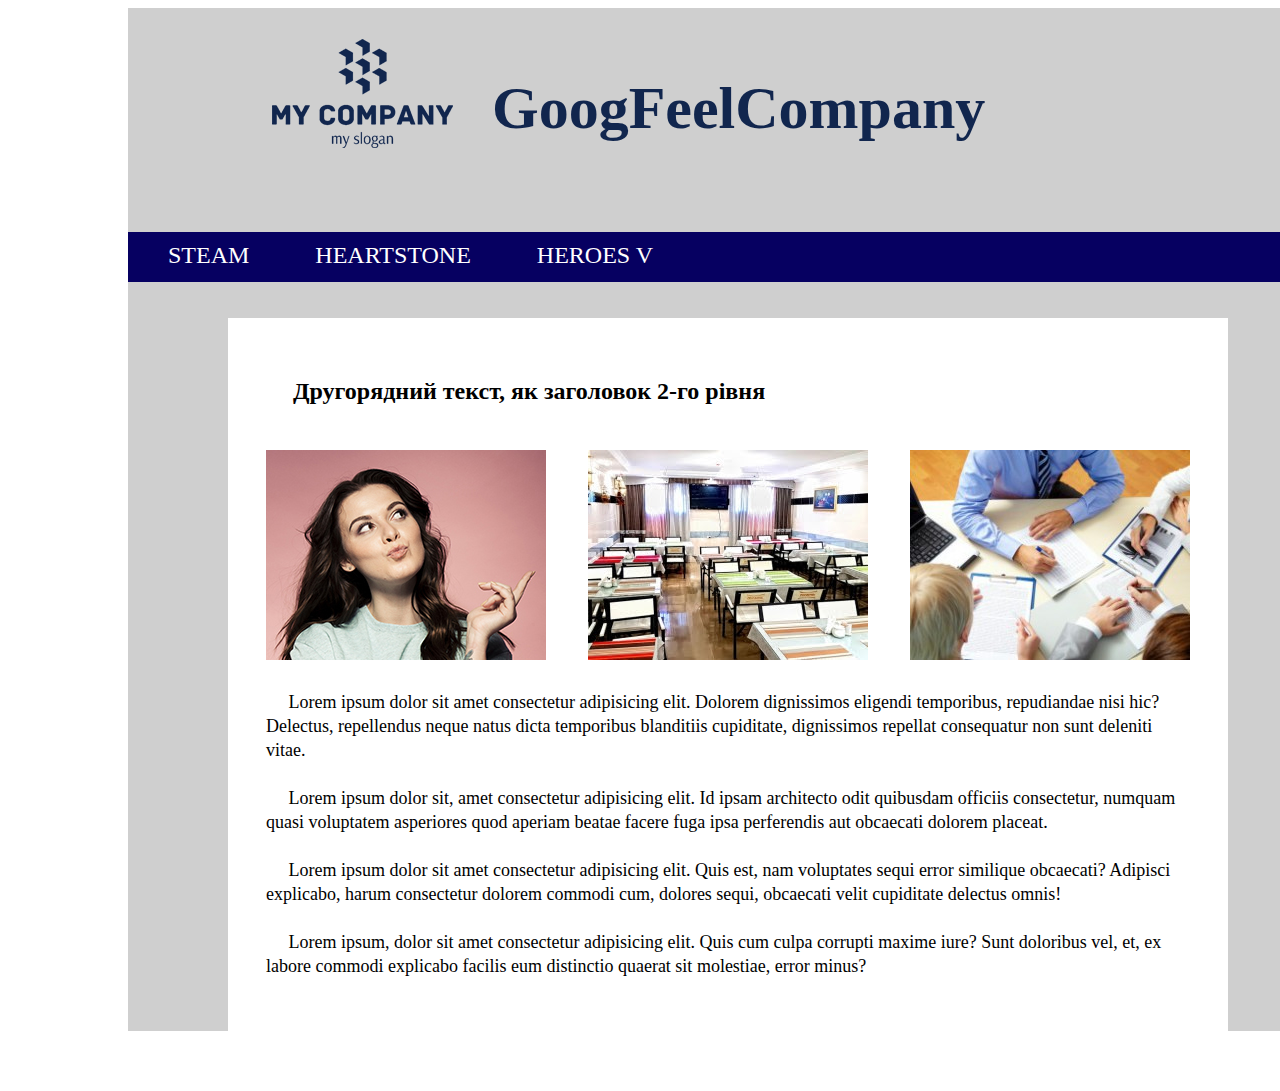
<file: 04/task_3.html>
<!DOCTYPE html>
<html lang="ua">
<head>
    <meta charset="UTF-8">
    <meta http-equiv="X-UA-Compatible" content="IE=edge">
    <meta name="viewport" content="width=device-width, initial-scale=1.0">
    <link href="../styles/04_3.css" rel="stylesheet" />
    <title>Завдання 3</title>
</head>
<body>
    <div class="main">
        <div class="head1"> 
            <img src="../img/logo.png"; class="photo">
            <h1>GoogFeelCompany</h1>
        </div>
        <div class="head2"><ul>
            <li><a href="https://store.steampowered.com/?l=russian">STEAM</a></li>
            <li><a href="https://playhearthstone.com/en-us">HEARTSTONE</a></li>
            <li><a href="https://forum.heroesworld.ru/forumdisplay.php?f=1">HEROES V</a></li>
        </ul> </div>

        <div class="head3">
            <div class="Red-text">
                <h2>Другорядний текст, як заголовок 2-го рівня</h2>
                <div class="image"><img src="../img/Resize-1.jpg"></div>
                <div class="image"><img src="../img/Resize-2.jpg"></div>
                <div class="image"><img src="../img/Resize-3.jpg"></div>
                <div class="text-1">
                    &emsp; Lorem ipsum dolor sit amet consectetur adipisicing elit. Dolorem dignissimos eligendi temporibus, 
                    repudiandae nisi hic? Delectus, repellendus neque natus dicta temporibus blanditiis cupiditate, dignissimos 
                    repellat consequatur non sunt deleniti vitae.<br><br>
                    &emsp; Lorem ipsum dolor sit, amet consectetur adipisicing elit. Id ipsam architecto odit quibusdam officiis consectetur,
                    numquam quasi voluptatem asperiores quod aperiam beatae facere fuga ipsa perferendis 
                    aut obcaecati dolorem placeat.<br><br>
                    &emsp; Lorem ipsum dolor sit amet consectetur adipisicing elit. Quis est, nam voluptates sequi error similique obcaecati? Adipisci explicabo, 
                    harum consectetur dolorem commodi cum, dolores sequi, obcaecati velit cupiditate delectus omnis!<br><br>
                    &emsp; Lorem ipsum, dolor sit amet consectetur adipisicing elit. Quis cum culpa corrupti maxime iure? Sunt doloribus vel, 
                    et, ex labore commodi explicabo facilis eum distinctio quaerat sit molestiae, error minus?
            </div>
        </div>
    </div>
</div>
</body>
</html>
</file>
<file: styles/main.css>
@import url('https://fonts.googleapis.com/css2?family=Pacifico&family=Roboto:ital,wght@0,300;0,400;0,700;1,300;1,400;1,700&display=swap');
*{
    font-family: Roboto;
}
a:link {text-decoration:none;color :#337ab7}
a:visited {text-decoration: none;color : #ca007dda}
a:hover {color : #be5000}
</file>
<file: styles/03.css>
@import url('https://fonts.googleapis.com/css2?family=Pacifico&family=Roboto:ital,wght@0,300;0,400;0,700;1,300;1,400;1,700&display=swap');
*{
    font-family: Roboto;
}
h1{color:#000; font-size: 22px; text-transform: uppercase; font-weight: bold;}
h2{color:#000; font-size: 20px; font-weight: bold;}
h3{color:#000; font-weight: bold;}
h4{color:#666; font-size: 14px; font-style: italic; font-weight: 600;}

.Red-text{
    color:#666;
    font-size: 14px;
}
.Selected-text{
    color:#c7254e;
    background-color: #f9f2f4;
    border-radius: 4px;
}
.Exemple-text{
    width: 600px;
    padding: 10px;
    background-color:lightgray;
    border-radius: 5px;
    color:#666;
    font-size: 12px;
}
</file>
<file: styles/Peresdatcha1.css>
.Dot-border{
    width: 1400px;
    height: 750px;
    margin-top: 30px;
    margin-left: 38px;
    margin-right: 45px;
    padding: 30px;
    border: 4px dotted lightgrey;
}
.img-1{
    margin: 40px;
    float: left;
}
.Link-1{
    float: right;
}
h1{
    display: block;
    font-size: 2em;
    font-family: Arial, Helvetica, sans-serif;
    font-weight: bold;
    margin-top: 30px;
    margin-bottom: 20px;
}
.text-lorem{
    display: inline;
    font-size: 20pt;
}
a:link{
    text-decoration: none;
}
</file>
<file: styles/04_1.css>
div{
margin: 30px;
}
.one{
    width: 382.6px;
    height: 13px;
    padding:  4px 0px 12px 8px;

    border-right-color: rgb(0, 71, 202);
    border-top-color: rgb(13, 160, 0);
    border-bottom-color: rgb(228, 0, 0);
    
    border-right-width: 7px;
    border-top-width: 8px;

    border-top-style: dotted;
    border-bottom-style: dashed;
    border-left-style: double;
    border-right-style: inset;
}
  
    
.two{
    width: 400px;
    height: 21px;

    padding: 8px 0px ;

    border-bottom-color: rgb(228, 0, 0);
    
    text-align:center;

    border-top-style: none;
    border-left-style: none;
    border-right-style: none;
    border-bottom-style: solid;
}
.three{
    width: 377px;
    height: 22px;
    padding:  10px 0px 8px 15px;

    border-left-color: rgb(4, 0, 250);
    background-color:rgba(155, 190, 255, 0.726);

    border-left-width: 8px;

    border-top-style: none;
    border-left-style: inset;
    border-right-style: none;
    border-bottom-style: none;
}
.four{
    width: 381.8px;
    height: 18.8px;
    padding:  8px 0px 10px 15px;

    border: 2px solid #0000007e;
    border-radius: 8px;
    box-shadow: 10px 8px 10px rgba(39, 39, 39, 0.281);
}
.four:hover{
    background-color:rgba(55, 125, 255, 0.842);
    border: 2px solid rgba(55, 125, 255, 0.842);
    color: white;
}
</file>
<file: styles/04_2.css>
.main{
    width: 680px;
    height: 340px;
    border: 3px solid rgba(177,177,177,0.28);
    border-radius: 9px;
    padding: 15px;
}
.bround{
    width: 200px;
    height: 200px;
    margin: 15px 15px 70px 15px;
    display: inline-block;
    border: 0px solid rgba(177,177,177,0.28);
    border-radius: 140px;

    background-color: rgba(177,177,177,0.28);
}
.kube{
    width: 400px;
    height: 300px;
    display: inline-block;
    border: 2px solid rgba(177,177,177,0.28);
    margin: 15px 15px 15px 15px;
}
.box{
    width: 250px;
    height: 40px;
    border: 1px solid rgb(223, 223, 223);
    margin: 25px 75px 25px 75px;
    background: linear-gradient(to right, rgb(223, 223, 223), rgb(83, 83, 83));
}
.box_list{
    width: 350px;
    height: 40px;
    border: 1px solid rgb(223, 223, 223);
    margin: 15px 25px 15px 25px;
    background: linear-gradient(to right, rgb(223, 223, 223), rgb(83, 83, 83));
}
</file>
<file: styles/04_3.css>
.main{
    width: 1200px;
    height: 1023px;
    background-color:rgb(207, 207, 207);
    margin: 0px 120px 0px 120px;
}
.head1{
    width: 1200px;
    height: 200px;
    
}
.head2{
    width: 1200px;
    height: 50px; 
    background-color:rgb(6, 0, 97);
}
.head3{
    width: 1200px;
    height: 773px;
}


.Red-text{
    background-color:rgb(255, 255, 255);
    width: 1000px;
    height: 738px;
    margin: 36px 100px 0px 100px;
    padding: 30px 0px 0px 0px;
}
.image{
    width: 280px;
    height: 210px;
    margin: 15px 0px 15px 38px;
    background-repeat: no-repeat;
    background-size: cover;
    background-position: center;
    display: inline-block;
}
h2{
    display: block;
    width: 500px;
    height: 42px;
    margin: 30px 0px 15px 65px;

}
.text-1{
    width: 915px;
    height: 350px;
    margin: 15px 38px 22px 38px;
    display: block;
    font-size: 18px;
    line-height: 24px;
}
ul{
    list-style-type:none;
    font-size: 24px;
    padding: 10px  ;
}
li{
    display: inline-block;
    padding: 0px 30px  ;
    color: rgb(255, 255, 255);
}
a:link {
    color: #ffffff; 
    text-decoration: none;
}
a:hover {
    text-decoration: underline;
    color:white;
}
a:visited {
    color: #ffffff;
}
h1{
    display: inline-block;
    font-size: 60px;
    color: #11264E;
    line-height: 200px;
    margin: 0px;
}
.photo{
    width: 250px;
    height: 170px;
    display: inline-block;
    vertical-align:top ;
    margin: 0px 0px 0px 110px;
}
</file>
